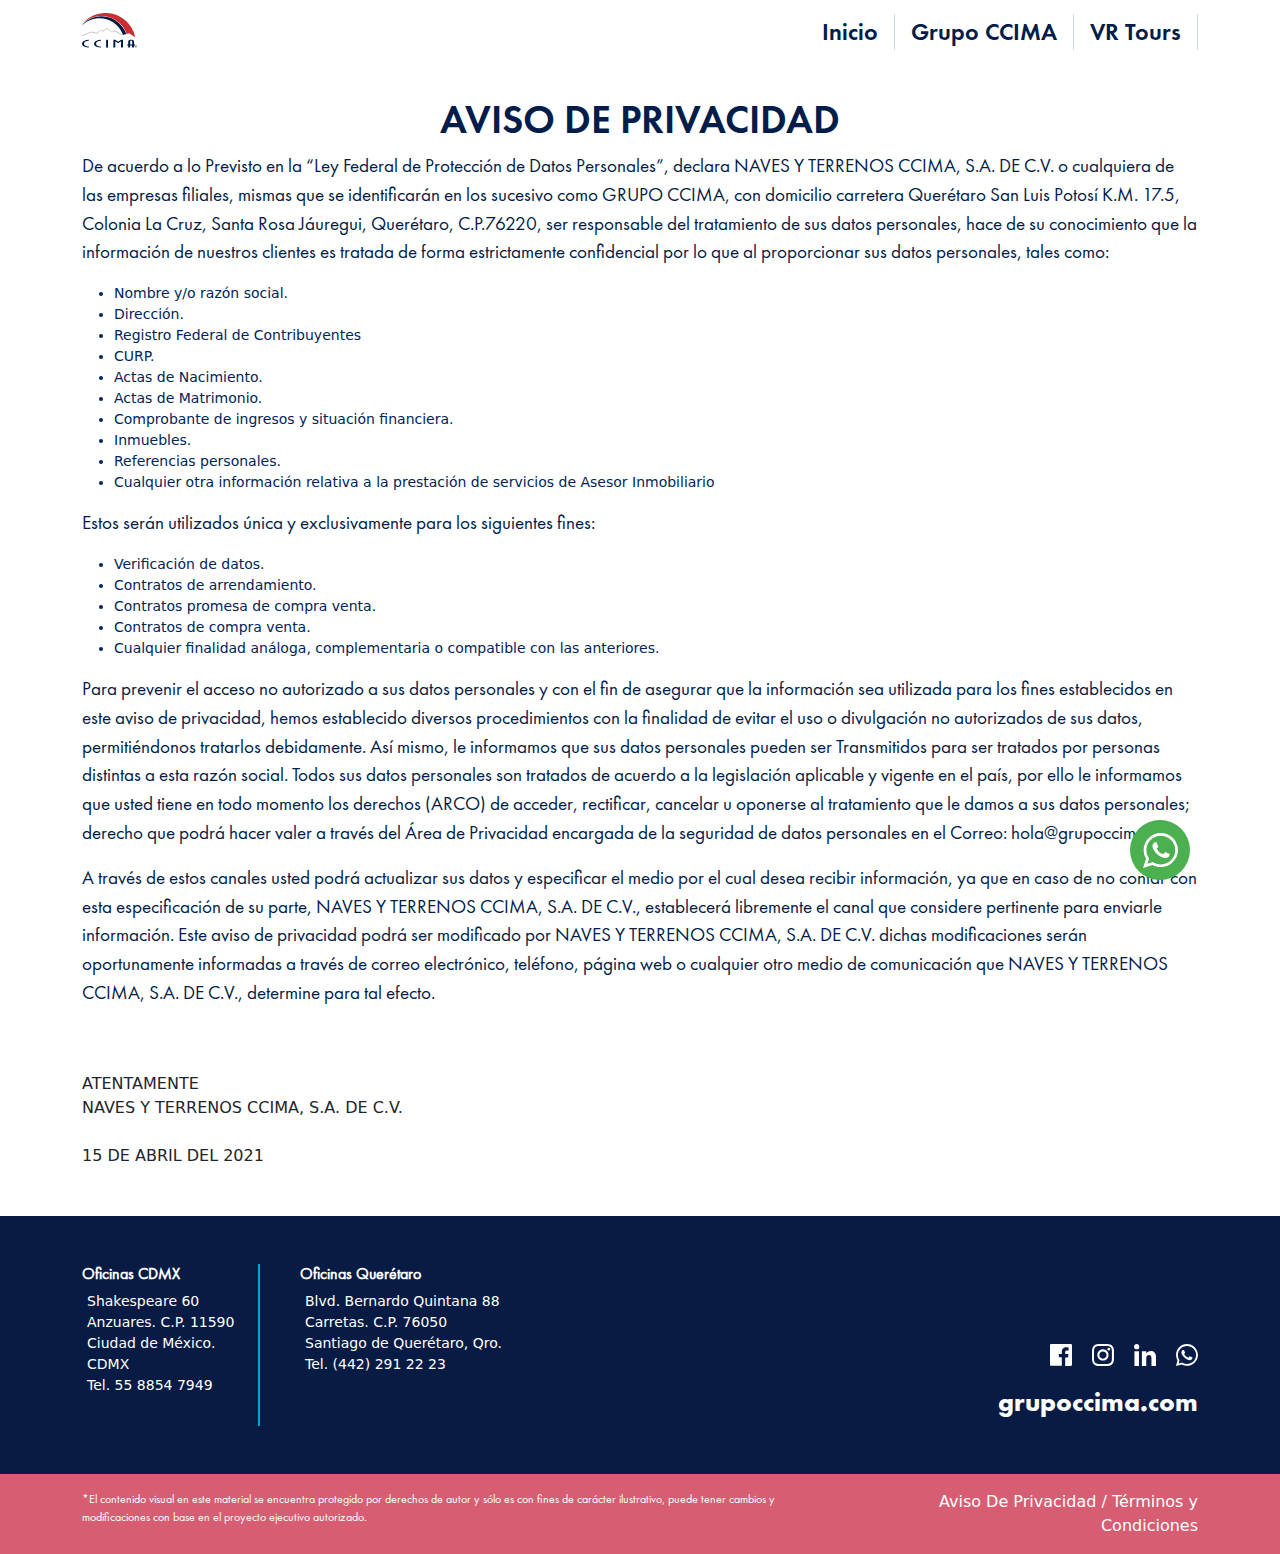
<file: Aviso_de_Privacidad.html>
<!DOCTYPE html>
<html lang="en">

<head>
    <meta charset="UTF-8">
    <meta http-equiv="X-UA-Compatible" content="IE=edge">
    <meta name="viewport" content="width=device-width, initial-scale=1.0">
    <link rel="shortcut icon" type="image/x-icon" href="img/icons/logo.ico">
    <title>PORTTO BLANCO | Aviso de Privacidad</title>
    <meta name="title" content="PORTTO BLANCO | Aviso de Privacidad">
    <meta name="description" content="Conoce Portto Blanco, desarrollos residenciales con exclusivas amenidades y excelente ubicación para que vivas en el lugar que mereces con tu familia."/>
    <meta name="keywords" content="Lotes Habitacionales, terrenos habitacionales en queretaro,">
    <meta property="og:image" content="img/lotes/lotes_amedidades.jpg">
    <meta property="og:title" content="PORTTO BLANCO | Mensualidades desde $2,420 y Excelentes descuentos">
    <meta property="og:type" content="Conoce Portto Blanco, desarrollos residenciales con exclusivas amenidades y excelente ubicación para que vivas en el lugar que mereces con tu familia.">
    <meta name="author" content="Grupo CCIMA">
    <link rel="stylesheet" href="https://maxcdn.bootstrapcdn.com/bootstrap/4.5.2/css/bootstrap.min.css">
    <link rel="stylesheet" href="css/normalize.css">
    <link rel="stylesheet" href="css/bootstrap.min.css">
    <link rel="stylesheet" href="css/main.css">
    <!-- Google Tag Manager -->
    <script>(function(w,d,s,l,i){w[l]=w[l]||[];w[l].push({'gtm.start':
    new Date().getTime(),event:'gtm.js'});var f=d.getElementsByTagName(s)[0],
    j=d.createElement(s),dl=l!='dataLayer'?'&l='+l:'';j.async=true;j.src=
    'https://www.googletagmanager.com/gtm.js?id='+i+dl;f.parentNode.insertBefore(j,f);
    })(window,document,'script','dataLayer','GTM-NNJMWCP');</script>
    <!-- End Google Tag Manager -->
</head>

<body>
    
    <!-- Google Tag Manager (noscript) -->
    <noscript><iframe src="https://www.googletagmanager.com/ns.html?id=GTM-NNJMWCP"
    height="0" width="0" style="display:none;visibility:hidden"></iframe></noscript>
    <!-- End Google Tag Manager (noscript) -->

    <!-- HEADER -->
    <header class="bg-blue">
        <!-- Grey with black text -->
        <nav class="navbar navbar-expand-sm  navbar-light px-4 bg-header fixed-top">
            <div class="container">

                <a class="navbar-brand" href="index.html" >
                    <img class="w__55px" src="img/logos/ccimaofficial.svg" alt="logo-grupo ccima">
                </a>
                <!-- Toggler/collapsibe Button -->
                <button class="navbar-toggler" type="button" data-toggle="collapse" data-target="#collapsibleNavbar">
                    <span class="navbar-toggler-icon"></span>
                </button>

                <!-- Navbar links -->
                <div class="collapse navbar-collapse flex-row-reverse" id="collapsibleNavbar">
                    <ul class="navbar-nav">
                        <li class="nav-item">
                            <a class="nav-link n-item-text" href="index.html">Inicio</a>
                        </li>
                        <li class="nav-item">
                            <a class="nav-link n-item-text" rel="nofollow" href="http://grupoccima.com/#!/">Grupo CCIMA</a>
                        </li>
                        <li class="nav-item">
                            <a class="nav-link n-item-text" rel="nofollow" href="https://vr.grupo-ccima.com/">VR Tours</a>
                        </li>
                       
                    </ul>
                </div>

            </div>
        </nav>       
    </header>
    <!--FIN  HEADER -->
    
    <main class="container">
        <section class="seccion">
            <div class="">
    <br>
    <br>
                 <div class="">
                     <h2 class="center-text pt-5">
                         AVISO DE PRIVACIDAD
                     </h2>
                     
                     <p class="">
                         De acuerdo a lo Previsto en la “Ley Federal de Protección de Datos Personales”, declara NAVES Y TERRENOS
                         CCIMA, S.A. DE C.V. o cualquiera de las empresas filiales, mismas que se identificarán en los sucesivo como
                         GRUPO CCIMA, con domicilio carretera Querétaro San Luis Potosí K.M. 17.5, Colonia La Cruz, Santa Rosa
                         Jáuregui, Querétaro, C.P.76220, ser responsable del tratamiento de sus datos personales, hace de su
                         conocimiento que la información de nuestros clientes es tratada de forma estrictamente confidencial por lo
                         que al proporcionar sus datos personales, tales como:
                     </p>
                     
                     <ul class="aviso-list" >
                         <li>Nombre y/o razón social.</li>
                         <li>Dirección.</li>
                         <li>Registro Federal de Contribuyentes</li>
                         <li>CURP.</li>
                         <li>Actas de Nacimiento.</li>
                         <li>Actas de Matrimonio.</li>
                         <li>Comprobante de ingresos y situación financiera.</li>
                         <li>Inmuebles.</li>
                         <li>Referencias personales.</li>
                         <li>Cualquier otra información relativa a la prestación de servicios de Asesor Inmobiliario</li>
                     </ul>
                     
                     <p class="">Estos serán utilizados única y exclusivamente para los siguientes fines:</p>
                     
                     <ul class="aviso-list">
                         <li>Verificación de datos.</li>
                         <li>Contratos de arrendamiento.</li>
                         <li>Contratos promesa de compra venta.</li>
                         <li>Contratos de compra venta.</li>
                         <li>Cualquier finalidad análoga, complementaria o compatible con las anteriores.</li>
                     </ul>
                     
                     <p class="">
                         Para prevenir el acceso no autorizado a sus datos personales y con el fin de asegurar que la información sea
                         utilizada para los fines establecidos en este aviso de privacidad, hemos establecido diversos procedimientos
                         con la finalidad de evitar el uso o divulgación no autorizados de sus datos, permitiéndonos tratarlos
                         debidamente. Así mismo, le informamos que sus datos personales pueden ser Transmitidos para ser tratados por
                         personas distintas a esta razón social. Todos sus datos personales son tratados de acuerdo a la legislación
                         aplicable y vigente en el país, por ello le informamos que usted tiene en todo momento los derechos (ARCO)
                         de acceder, rectificar, cancelar u oponerse al tratamiento que le damos a sus datos personales; derecho que
                         podrá hacer valer a través del Área de Privacidad encargada de la seguridad de datos personales en el
                         Correo: hola@grupoccima.com
                     </p>
             
                     <p class="">
                     A través de estos canales usted podrá actualizar sus datos y especificar el medio por el cual desea recibir
                     información, ya que en caso de no contar con esta especificación de su parte, NAVES Y TERRENOS CCIMA, S.A. DE
                     C.V., establecerá libremente el canal que considere pertinente para enviarle información. Este aviso de
                     privacidad podrá ser modificado por NAVES Y TERRENOS CCIMA, S.A. DE C.V. dichas modificaciones serán
                     oportunamente informadas a través de correo electrónico, teléfono, página web o cualquier otro medio de
                     comunicación que NAVES Y TERRENOS CCIMA, S.A. DE C.V., determine para tal efecto.
             
                     </p>
                     <br><br>
                     <span class="">ATENTAMENTE</span>  <br>
                     <span class="">NAVES Y TERRENOS CCIMA, S.A. DE C.V.</span> <br><br>
                     <span class="">15 DE ABRIL DEL 2021</span>

                     <br><br><br>
                 </div>
            </div>

        </section>

    </main>
    <!-- FOOTER -->
    <footer class="bg-blue">
        <div class="container">
            <div class="row py-5">


                <div id="office-boder" class="col-xl-2 col-lg-4 col-md-6">
                    <h4 class="text-white office_title" >Oficinas CDMX</h4>
                    <ul class="footer-li">
                        <li>Shakespeare 60</li>
                        <li>Anzuares. C.P. 11590</li>
                        <li>Ciudad de México. CDMX</li>
                        <li>Tel. 55 8854 7949</li>
                    </ul>
                </div>

                <div id="office-principal" class="col-xl-6 col-lg-4 col-md-6">
                    <h4 class="text-white office_title" >Oficinas Querétaro</h4>
                    <ul class="footer-li">
                        <li>Blvd. Bernardo Quintana 88</li>
                        <li>Carretas. C.P. 76050</li>
                        <li>Santiago de Querétaro, Qro.</li>
                        <li>Tel. (442) 291 22 23</li>
                    </ul>
                </div>

                <div class="col-xl-4 col-lg-12 col-md-6  social-media">
                    <div class="redes-sociales">
                        <a id="face-icon" href="https://www.facebook.com/HabittabyCCIMA" target="_blank"><img
                                src="img/icons/social/white/facebook.svg" alt="facebook grupo ccima"></a>
                        <a href="https://www.instagram.com/habittabyccima/" target="_blank"><img
                                src="img/icons/social/white/instagram.svg" alt="instagram grupo ccima"></a>
                        <a href="https://www.linkedin.com/in/grupo-ccima-sadecv/" target="_blank"><img
                                src="img/icons/social/white/linkedin.svg" alt="linkedin grupo ccima"></a>
                        <a href="https://api.whatsapp.com/send?phone=+5214422912223" target="_blank"><img
                                src="img/icons/social/white/whatsapp.svg" alt="whatsapp grupo ccima"></a>
                    </div>
                    <a href="">
                        <h4 class="text-white ccima-h4 right-text">grupoccima.com</h4>
                    </a>
                </div>

            </div>
        </div>
        <div class="bg-pink py-3">
            <div class="container">
                <div class="row">
                    <div class="col-sm-8">
                        <p class="text-white text-footer">*El contenido visual en este
                            material se encuentra protegido por derechos de autor y sólo es con fines de carácter
                            ilustrativo,
                            puede tener cambios y modificaciones con base en el proyecto ejecutivo autorizado.</p>
                    </div>
                    <div class="col-sm-4 text-white right-text">
                        <span><a href="Aviso_de_Privacidad.html" style="text-decoration: none;color: #FFFFFF;" >Aviso De Privacidad</a></span> 
                        / <span><a href="termsandconditions.html"  style="text-decoration: none;color: #FFFFFF;" >Términos y Condiciones</a></span>
                    </div>
                </div>
            </div>
        </div>
    </footer>
    <!-- BOTON DE Whatsapp -->
    <div class="contacto-whatsapp">
        <a target="_blank" rel="nofollow" href="https://api.whatsapp.com/send?phone=+5214422912223">
            <div class="cont-whatsapp">
                <img src="img/icons/whatsapp_w.svg" width="30" height="30" alt="Whatsapp Grupo CCIMA">
            </div>
        </a>
    </div>


    <script src="https://ajax.googleapis.com/ajax/libs/jquery/3.5.1/jquery.min.js"></script>
    <script src="https://cdnjs.cloudflare.com/ajax/libs/popper.js/1.16.0/umd/popper.min.js"></script>
    <script src="https://maxcdn.bootstrapcdn.com/bootstrap/4.5.2/js/bootstrap.min.js"></script>
    <!-- <script src="js/bootstrap.min.js"></script>
    <script src="js/jquery-3.6.0.min.js"></script> -->
    <script src="js/main.js"></script>
</body>

</html>
</file>
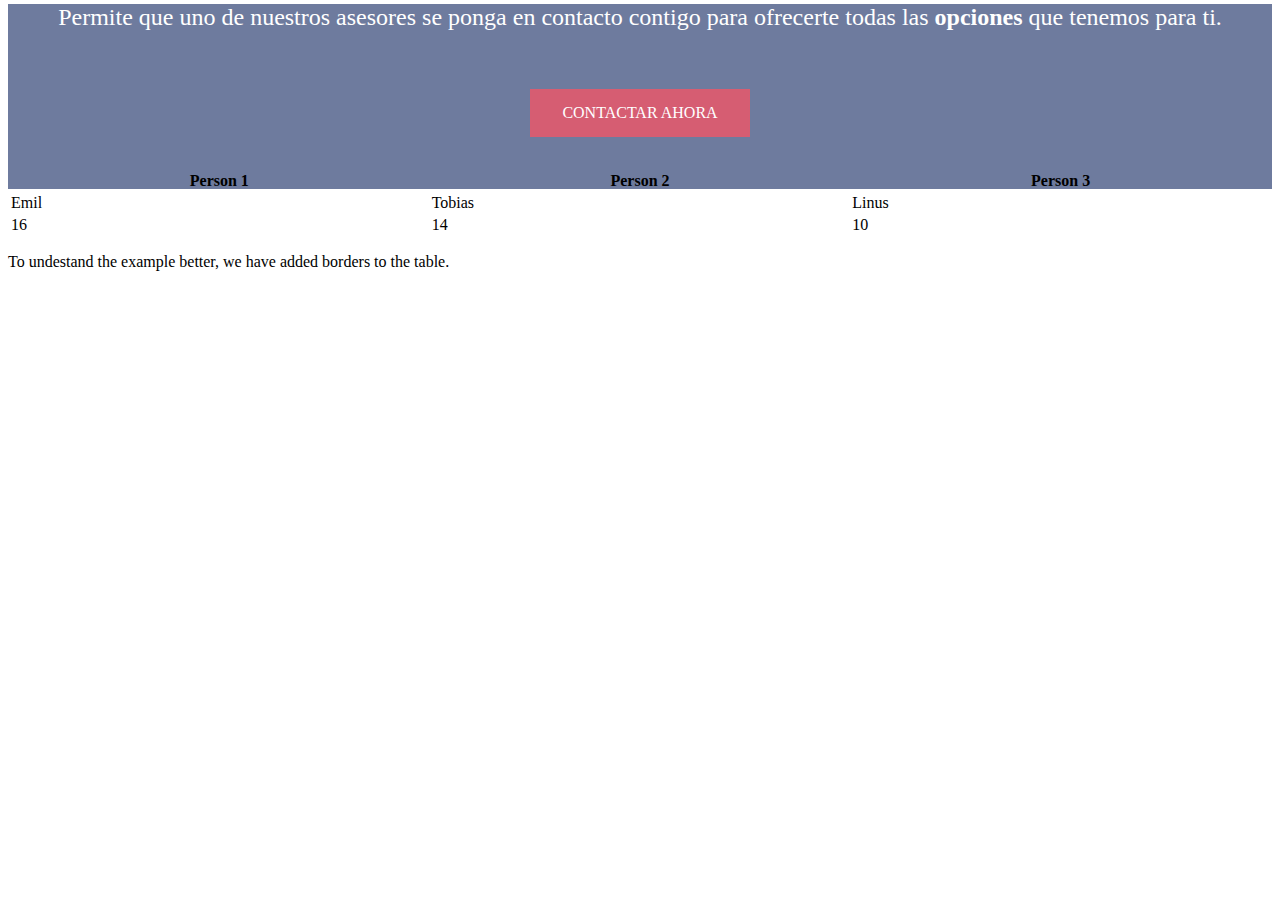
<file: menu.html>
<!DOCTYPE html>
<html lang="en">
<head>
    <meta charset="UTF-8">
    <meta http-equiv="X-UA-Compatible" content="IE=edge">
    <meta name="viewport" content="width=device-width, initial-scale=1.0">
    <title>Document</title>
</head>
<body>
        <style>
        .button {
            background-color: #D65D72; /* Green */
            border: none;
            color: white;
            padding: 15px 32px;
            text-align: center;
            text-decoration: none;
            display: inline-block;
            font-size: 16px;
        }
        .button:hover {
            background-color: #D65D72; /* Green */
            box-shadow: 0 8px 16px 0 rgba(0,0,0,0.2), 0 6px 20px 0 rgba(0,0,0,0.19);
        }
        .p-texto{
            padding:0px 30px;
            color:#FFFFFF; 
            font-size:24px; 
            text-align:center
        }
        .bg-texto{
            margin: -20px 0;
            font-size: 16px;
            padding-bottom: 16px;
        }
        .bg-lilia{
            background-color:#6E7B9E;
        }
        .text-center{
            text-align: center;
        }
        </style>
        <div class="mcnTextContent bg-lilia bg-texto"> 
            <p class="p-texto">Permite que uno de nuestros asesores se ponga en contacto 
                contigo para ofrecerte todas las <b>opciones</b> que tenemos para ti. <p>
            <br>
            <div class="text-center">
            <a href="https://grupoccima.com/" class="button" style=" text-align: center;"><span style="color:#ffffff; text-decoration: none; "> CONTACTAR AHORA</span></a>
            </div>
            <br><br>
        </div>
        

        <table>
            <table style="width:100%">
                <tr>
                  <th>Person 1</th>
                  <th>Person 2</th>
                  <th>Person 3</th>
                </tr>
                <tr>
                  <td>Emil</td>
                  <td>Tobias</td>
                  <td>Linus</td>
                </tr>
                <tr>
                  <td>16</td>
                  <td>14</td>
                  <td>10</td>
                </tr>
              </table>
              
              <p>To undestand the example better, we have added borders to the table.</p>
        </table>
</body>
</html>
</file>
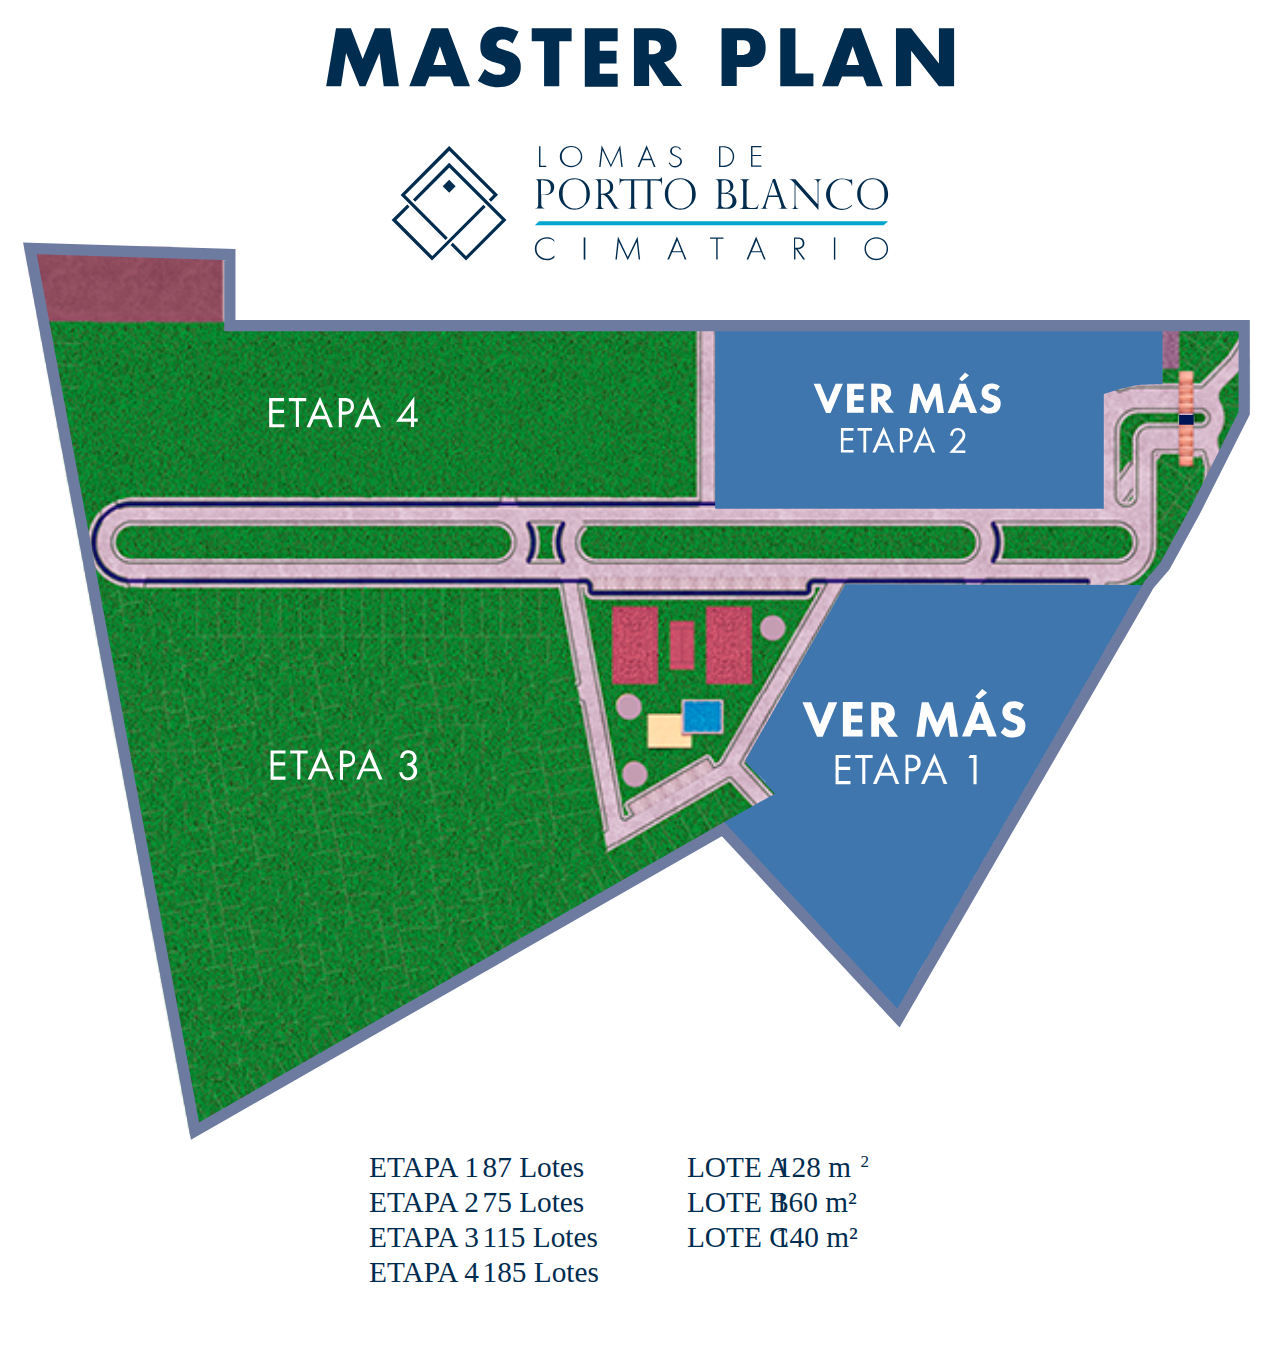
<file: SVG.HTML>
<!DOCTYPE html>
<html lang="en">
<head>
    <meta charset="UTF-8">
    <meta http-equiv="X-UA-Compatible" content="IE=edge">
    <meta name="viewport" content="width=device-width, initial-scale=1.0">
    <title>Document</title>
</head>
<body>
 
    <svg version="1.1" id="PORTTO_BLANCO_CIMATARIO_II" xmlns="http://www.w3.org/2000/svg" xmlns:xlink="http://www.w3.org/1999/xlink"
    x="0px" y="0px" viewBox="0 0 450.1 471.9" style="enable-background:new 0 0 450.1 471.9;" xml:space="preserve">
<style type="text/css">
   .st0{fill-rule:evenodd;clip-rule:evenodd;fill:#4076AE;}
   .st1{fill:#4076AE;}
   .st2{fill:none;stroke:#6E7BA0;stroke-width:4;stroke-miterlimit:10;}
   .st3{enable-background:new    ;}
   .st4{fill:#FFFFFF;}
   .st5{fill-rule:evenodd;clip-rule:evenodd;fill:#EAEAEA;stroke:#002B53;stroke-width:2;stroke-miterlimit:10;}
   .st6{fill:#002C50;}
   .st7{fill:#00A4CC;}
   .st8{font-family:'FuturaPT-Demi';}
   .st9{font-size:10.4375px;}
   .st10{font-family:'FuturaPT-Book';}
</style>
<g id="MACHOTE">
</g>
<g id="BASE">
   
       <image style="overflow:visible;enable-background:new    ;" width="620" height="650" xlink:href="img/master_lomas/base.png"  transform="matrix(0.726 0 0 0.726 0 0)">
   </image>
   
       <image style="overflow:visible;enable-background:new    ;" width="1736" height="651" xlink:href="img/master_lomas/complemento.png"  transform="matrix(9.781409e-02 0 0 9.781409e-02 252.4514 111.4857)">
   </image>
   <path class="st0" d="M251.8,112.2v66.1h138.4v-40.8c0,0,9.4-3.1,13.4-3.3c4-0.2,7.5-0.2,7.5-0.2v-21.8L251.8,112.2L251.8,112.2z"/>
   <g>
       
           <image style="overflow:visible;enable-background:new    ;" width="1091" height="1102" xlink:href="img/master_lomas/etapas.png"  transform="matrix(0.1395 0 0 0.1396 254.9597 206.0325)">
       </image>
       <polygon class="st1" points="404,205.5 298.2,205.2 262.5,268 273.6,279.5 254.3,290.3 316.3,357.1 		"/>
   </g>
   <polygon class="st2" points="7.8,85.6 79,87.8 79,113.1 440.2,113.1 440.2,144.3 422.8,178.9 412,198.7 406.4,205.2 317.1,359.7 
       254.6,292.4 66.6,399.9 	"/>
   <g class="st3">
       <path class="st4" d="M286,247.2l3.1,7.9l3.1-7.9h3.1l-5.2,12.3h-2l-5.2-12.3H286z"/>
       <path class="st4" d="M304.3,249.5h-4.1v2.4h3.9v2.4h-3.9v2.7h4.1v2.4h-7v-12.3h7V249.5z"/>
       <path class="st4" d="M311.6,247.2c1.6,0,2.6,0.5,3.1,1.1c0.5,0.5,1.1,1.4,1.1,2.8c0,0.8-0.2,1.8-0.9,2.5c-0.4,0.4-1,0.8-1.7,0.9
           l3.8,5h-3.5l-3.3-4.8v4.8h-2.8v-12.3H311.6z M310.1,252.7h0.6c0.5,0,1.2-0.1,1.7-0.6c0.2-0.2,0.4-0.6,0.4-1.2
           c0-0.7-0.3-1.1-0.6-1.3c-0.4-0.4-1.2-0.4-1.6-0.4H310L310.1,252.7L310.1,252.7z"/>
       <path class="st4" d="M323.5,259.5l1.9-12.3h2.4l3.1,7.3l3.1-7.3h2.4l1.9,12.3h-2.8l-1-7.3l-3.1,7.3h-1l-3.1-7.3l-1,7.3H323.5z"/>
       <path class="st4" d="M348.2,257.1h-4.6l-0.9,2.3h-3l5-12.3h2.6l4.8,12.3h-3L348.2,257.1z M347.5,254.9l-1.5-4.1l-1.5,4.1
           L347.5,254.9L347.5,254.9L347.5,254.9z M348.7,243.8l-3,2.4l-1.2-1l2.4-2.7L348.7,243.8z"/>
       <path class="st4" d="M360.5,250.2c-0.9-0.8-1.7-0.9-2.1-0.9c-0.4,0-0.9,0.1-1.2,0.4c-0.2,0.2-0.3,0.4-0.3,0.8
           c0,0.3,0.1,0.5,0.3,0.7c0.3,0.3,0.7,0.4,1.6,0.7l0.9,0.4c0.6,0.2,1.2,0.5,1.7,0.9c0.7,0.7,0.9,1.6,0.9,2.3c0,1.3-0.4,2.4-1.1,3
           c-1.1,1.1-2.7,1.3-3.5,1.3c-0.9,0-1.6-0.1-2.4-0.5c-0.6-0.3-1.3-0.9-1.8-1.3l1.5-2c0.3,0.3,0.8,0.8,1.1,0.9c0.5,0.3,1,0.4,1.6,0.4
           c0.4,0,0.9-0.1,1.3-0.4c0.3-0.2,0.4-0.6,0.4-1c0-0.4-0.2-0.7-0.4-0.9c-0.3-0.3-1.1-0.6-1.4-0.7l-1-0.4c-0.6-0.2-1.3-0.4-1.7-1
           c-0.6-0.7-0.8-1.6-0.8-2.1c0-1.1,0.3-2,1.1-2.8c0.9-0.9,1.9-1.1,3-1.1c0.9,0,2.2,0.1,3.6,1.2L360.5,250.2z"/>
   </g>
   <g class="st3">
       <path class="st4" d="M300,267.1h-4.2v3.1h4.1v1.1h-4.1v4h4.2v1.1h-5.3v-10.4h5.3V267.1z"/>
       <path class="st4" d="M305.3,267.1v9.2h-1.1v-9.2h-2.5v-1.1h6.2v1.1L305.3,267.1L305.3,267.1z"/>
       <path class="st4" d="M315,273.4h-4.4l-1.3,2.9h-1.3l4.8-10.9l4.6,10.9h-1.3L315,273.4z M314.6,272.3l-1.8-4.1l-1.8,4.1H314.6z"/>
       <path class="st4" d="M321.5,265.9c1.1,0,1.9,0.1,2.6,0.8c0.8,0.6,0.9,1.6,0.9,2.2c0,1.4-0.9,2.9-3.3,2.9h-1v4.5h-1.1v-10.4H321.5z
            M320.7,270.7h0.9c1.4,0,2.2-0.7,2.2-1.9c0-1.6-1.5-1.8-2.3-1.8h-0.9V270.7z"/>
       <path class="st4" d="M332.1,273.4h-4.4l-1.3,2.9h-1.3l4.8-10.9l4.6,10.9h-1.3L332.1,273.4z M331.7,272.3l-1.8-4.1l-1.8,4.1H331.7z
           "/>
       <path class="st4" d="M343.8,267.1H342l0.6-1.1h2.3v10.4h-1.1V267.1z"/>
   </g>
   <g class="st3">
       <path class="st4" d="M289.3,133.8l2.7,6.6l2.7-6.6h2.6l-4.4,10.4h-1.6l-4.4-10.4H289.3z"/>
       <path class="st4" d="M304.7,135.8h-3.4v2h3.3v2h-3.3v2.3h3.4v2h-5.9v-10.3h5.9V135.8z"/>
       <path class="st4" d="M310.9,133.8c1.3,0,2.2,0.4,2.7,0.9c0.4,0.4,0.9,1.2,0.9,2.3c0,0.6-0.2,1.5-0.8,2.1c-0.4,0.3-0.8,0.6-1.4,0.8
           l3.2,4.2h-2.9l-2.8-4.1v4.1h-2.4v-10.4L310.9,133.8L310.9,133.8z M309.6,138.5h0.5c0.4,0,1-0.1,1.4-0.5c0.2-0.2,0.4-0.5,0.4-1
           c0-0.6-0.3-0.9-0.5-1.1c-0.4-0.3-1-0.3-1.3-0.3h-0.6L309.6,138.5L309.6,138.5z"/>
       <path class="st4" d="M320.9,144.2l1.6-10.4h2l2.6,6.2l2.6-6.2h2l1.6,10.4H331l-0.8-6.2l-2.6,6.2h-0.8l-2.6-6.2l-0.8,6.2H320.9z"/>
       <path class="st4" d="M341.8,142.2h-3.9l-0.8,2h-2.5l4.2-10.4h2.2l4.1,10.4h-2.5L341.8,142.2z M341.2,140.4l-1.3-3.5l-1.3,3.5
           H341.2z M342.2,130.9l-2.5,2l-1-0.8l2.1-2.3L342.2,130.9z"/>
       <path class="st4" d="M352.1,136.3c-0.8-0.7-1.4-0.7-1.7-0.7s-0.7,0.1-1,0.4c-0.2,0.2-0.3,0.4-0.3,0.6c0,0.3,0.1,0.4,0.2,0.6
           c0.3,0.2,0.6,0.3,1.3,0.6l0.8,0.3c0.5,0.2,1,0.4,1.4,0.8c0.6,0.6,0.7,1.3,0.7,1.9c0,1.1-0.4,2-0.9,2.5c-0.9,1-2.3,1.1-3,1.1
           c-0.7,0-1.4-0.1-2.1-0.4c-0.5-0.3-1.1-0.7-1.5-1.1l1.3-1.7c0.3,0.3,0.7,0.6,1,0.8c0.4,0.3,0.8,0.4,1.3,0.4c0.3,0,0.7-0.1,1.1-0.4
           c0.2-0.2,0.4-0.5,0.4-0.8c0-0.3-0.2-0.6-0.4-0.7c-0.3-0.2-0.9-0.5-1.2-0.6l-0.8-0.3c-0.5-0.2-1.1-0.4-1.4-0.8
           c-0.5-0.6-0.6-1.3-0.6-1.8c0-0.9,0.3-1.7,0.9-2.3c0.7-0.7,1.6-1,2.5-1c0.7,0,1.9,0.1,3.1,1L352.1,136.3z"/>
   </g>
   <g class="st3">
       <path class="st4" d="M301.1,150.5h-3.6v2.6h3.4v0.9h-3.4v3.4h3.6v0.9h-4.5v-8.7h4.5V150.5z"/>
       <path class="st4" d="M305.6,150.5v7.8h-1v-7.8h-2.1v-0.9h5.2v0.9H305.6z"/>
       <path class="st4" d="M313.7,155.9H310l-1.1,2.4h-1.1l4-9.2l3.9,9.2h-1.1L313.7,155.9z M313.4,155l-1.5-3.5l-1.5,3.5H313.4z"/>
       <path class="st4" d="M319.2,149.6c0.9,0,1.6,0.1,2.2,0.6c0.6,0.5,0.8,1.3,0.8,1.9c0,1.2-0.8,2.4-2.8,2.4h-0.8v3.8h-1v-8.7
           C317.6,149.6,319.2,149.6,319.2,149.6z M318.6,153.7h0.8c1.2,0,1.9-0.6,1.9-1.6c0-1.4-1.3-1.5-1.9-1.5h-0.7V153.7z"/>
       <path class="st4" d="M328.2,155.9h-3.7l-1.1,2.4h-1.1l4-9.2l3.9,9.2h-1.1L328.2,155.9z M327.9,155l-1.5-3.5l-1.5,3.5H327.9z"/>
       <path class="st4" d="M335.2,158.4l3.2-3.7c0.2-0.3,0.8-1,1-1.3c0.4-0.6,0.5-1,0.5-1.3c0-1-0.7-1.7-1.7-1.7c-0.6,0-1.1,0.3-1.4,0.8
           c-0.2,0.3-0.3,0.6-0.3,1.1h-1c0.1-0.9,0.3-1.4,0.6-1.8c0.4-0.4,1-0.9,2.1-0.9c1.5,0,2.7,1.1,2.7,2.6c0,0.6-0.2,1.1-0.7,1.9
           c-0.4,0.5-0.8,1.1-1.2,1.4l-1.8,2.1h3.7v0.9L335.2,158.4L335.2,158.4z"/>
   </g>
   <g class="st3">
       <path class="st4" d="M98.4,140h-4.2v3.1h4.1v1.1h-4.1v4h4.2v1.1H93v-10.4h5.3V140z"/>
       <path class="st4" d="M103.6,140v9.2h-1.1V140H100v-1.1h6.2v1.1L103.6,140L103.6,140z"/>
       <path class="st4" d="M113.3,146.4h-4.4l-1.3,2.9h-1.3l4.8-10.9l4.6,10.9h-1.3L113.3,146.4z M112.9,145.2l-1.8-4.1l-1.8,4.1H112.9z
           "/>
       <path class="st4" d="M119.7,138.9c1.1,0,1.9,0.1,2.6,0.8c0.8,0.6,0.9,1.6,0.9,2.2c0,1.4-0.9,2.9-3.3,2.9h-1v4.5h-1.1v-10.4
           C117.8,138.9,119.7,138.9,119.7,138.9z M119,143.7h0.9c1.4,0,2.2-0.7,2.2-1.9c0-1.6-1.5-1.8-2.3-1.8H119V143.7z"/>
       <path class="st4" d="M130.4,146.4H126l-1.3,2.9h-1.3l4.8-10.9l4.6,10.9h-1.3L130.4,146.4z M130,145.2l-1.8-4.1l-1.8,4.1H130z"/>
       <path class="st4" d="M144.6,146.2h1.3v1.1h-1.3v1.9h-1.1v-1.9h-5.3l6.5-9L144.6,146.2L144.6,146.2L144.6,146.2z M143.5,146.2v-4.6
           l-3.3,4.6H143.5z"/>
   </g>
   <g class="st3">
       <path class="st4" d="M98.8,265.5h-4.2v3.1h4.1v1.1h-4.1v4h4.2v1.1h-5.3v-10.4h5.3V265.5z"/>
       <path class="st4" d="M104.1,265.5v9.2h-1.1v-9.2h-2.5v-1.1h6.2v1.1H104.1z"/>
       <path class="st4" d="M113.7,271.8h-4.4l-1.3,2.9h-1.3l4.8-10.9l4.6,10.9H115L113.7,271.8z M113.3,270.8l-1.8-4.1l-1.8,4.1H113.3z"
           />
       <path class="st4" d="M120.1,264.4c1.1,0,1.9,0.1,2.6,0.8c0.8,0.6,0.9,1.6,0.9,2.2c0,1.4-0.9,2.9-3.3,2.9h-1v4.5h-1.1v-10.4H120.1
           L120.1,264.4z M119.5,269.2h0.9c1.4,0,2.2-0.7,2.2-1.9c0-1.6-1.5-1.8-2.3-1.8h-0.9V269.2z"/>
       <path class="st4" d="M130.9,271.8h-4.4l-1.3,2.9H124l4.8-10.9l4.6,10.9h-1.3L130.9,271.8z M130.4,270.8l-1.8-4.1l-1.8,4.1H130.4z"
           />
       <path class="st4" d="M139.7,267c0-0.6,0.2-1.1,0.5-1.5c0.7-1.1,1.8-1.2,2.4-1.2c1.9,0,2.9,1.4,2.9,2.8c0,0.8-0.3,1.8-1.3,2.3
           c0.4,0.1,1.5,0.7,1.5,2.5c0,1.9-1.4,3.1-3.2,3.1c-1.1,0-2.3-0.4-2.9-1.8c-0.1-0.4-0.2-0.7-0.3-1.1h1.1c0.1,0.4,0.2,0.8,0.4,1.1
           c0.3,0.5,0.9,0.8,1.6,0.8c1.1,0,2-0.9,2-2.1c0-0.6-0.3-1.4-1-1.8c-0.3-0.1-0.8-0.3-1.2-0.2v-1c0.4,0,0.9-0.1,1.2-0.2
           c0.3-0.2,0.9-0.6,0.9-1.5c0-0.9-0.5-1.8-1.8-1.8c-0.4,0-0.9,0.1-1.3,0.6c-0.2,0.3-0.4,0.6-0.4,1.1h-1.1L139.7,267L139.7,267z"/>
   </g>
</g>
<g id="ETAPA_1">
   <g id="ISLA_A">
   </g>
   <g id="ISLA_B">
   </g>
   <g id="ISLA_C">
   </g>
   <g id="ISLA_D">
   </g>
</g>
<g id="ETAPA_2">
   <g id="ISLA_E">
   </g>
   <g id="ISLA_F">
   </g>
   <g id="ISLA_G">
   </g>
   <g id="ISLA_H">
   </g>
   <g id="ISLA_I">
   </g>
</g>
<g id="COMPLEMENTO">
</g>
<g id="ETAPA_3_Y_4_1_">
</g>
<g id="ETAPA_1_Y_2">
   <polygon class="st5" points="237.5,-1797.2 610.4,-1797.2 600.7,-1718.8 558.5,-1646.8 237.5,-1646.3 	"/>
   <polygon class="st5" points="138.2,-1646.3 178.1,-1441.1 251.9,-1483.7 270.5,-1464.2 247.2,-1449.8 368.7,-1319.3 558.5,-1646.3 
           "/>
   
       <text transform="matrix(1 0 0 1 372.3228 -1743.1635)" style="fill:#001555; font-family:'CenturyGothic-Bold'; font-size:14.6443px;">ETAPA 2</text>
   
       <text transform="matrix(1 0 0 1 354.5228 -1725.5636)" style="fill:#001555; font-family:'CenturyGothic-Bold'; font-size:14.6443px;">19,775.97</text>
   
       <text transform="matrix(1 0 0 1 419.9227 -1725.5636)" style="fill:#001555; font-family:'CenturyGothic-Bold'; font-size:14.6443px;"> m2</text>
   
       <text transform="matrix(1 0 0 1 346.9722 -1550.0509)" style="fill:#001555; font-family:'CenturyGothic-Bold'; font-size:14.6443px;">ETAPA 1</text>
   
       <text transform="matrix(1 0 0 1 329.0721 -1532.4508)" style="fill:#001555; font-family:'CenturyGothic-Bold'; font-size:14.6443px;">2</text>
   
       <text transform="matrix(1 0 0 1 337.2722 -1532.4508)" style="fill:#001555; font-family:'CenturyGothic-Bold'; font-size:14.6443px;">3,484.92 m2</text>
</g>
<g>
   <path class="st6" d="M113.3,27.9l3.5-20.7h5.3l4.2,11l4.4-11h5.4l3.1,20.7h-5.4L132.3,16l-5,11.9h-2.1L120.4,16l-1.8,11.9H113.3z"
       />
   <path class="st6" d="M157.5,24.4H150l-1.4,3.5h-5.7l7.9-20.7h5.9l7.8,20.7h-5.7L157.5,24.4z M156.1,20.3l-2.3-6.7l-2.3,6.7
       C151.5,20.3,156.1,20.3,156.1,20.3z"/>
   <path class="st6" d="M169.8,21.7c1.1,1.1,2.9,2.1,4.7,2.1c1.1,0,1.7-0.3,2.1-0.7c0.3-0.3,0.5-0.8,0.5-1.3c0-0.4-0.2-0.9-0.6-1.2
       c-0.5-0.5-1.3-0.7-2.7-1.1l-1.4-0.4c-0.9-0.3-2.1-0.7-3-1.7c-1.1-1.1-1.2-2.6-1.2-3.7c0-2.5,1-4.1,1.9-5c1.1-1.1,2.8-2,5.3-2
       c2,0,4.4,0.7,6.4,1.7l-2.1,4.2c-1.6-1.3-2.8-1.4-3.5-1.4c-0.5,0-1.2,0.1-1.8,0.6c-0.3,0.3-0.5,0.7-0.5,1.1s0.1,0.7,0.3,0.9
       c0.2,0.2,0.5,0.6,1.8,0.9l1.6,0.5c1.3,0.4,2.7,0.9,3.7,2c1.1,1.1,1.3,2.3,1.3,3.7c0,1.9-0.5,3.7-2,5.2c-1.8,1.8-3.9,2.1-6.1,2.1
       c-1.3,0-2.5-0.1-4.1-0.7c-0.3-0.1-1.6-0.6-3.1-1.6L169.8,21.7z"/>
   <path class="st6" d="M196.3,11.8v16.1h-5.4V11.8h-4.4V7.2h14.2v4.6H196.3z"/>
   <path class="st6" d="M217.1,11.8h-6.4v3.4h6v4.6h-6v3.6h6.4V28h-11.7V7.2h11.7V11.8z"/>
   <path class="st6" d="M231.2,7.2c1.5,0,3.5,0.2,5.1,1.8c1.2,1.2,1.8,3,1.8,4.6c0,1.8-0.6,3.3-1.6,4.3c-0.8,0.8-1.9,1.2-2.9,1.4
       l6.5,8.5h-6.7l-5.1-7.9v7.9h-5.4V7.2H231.2z M228.2,16.5h1c0.8,0,2-0.2,2.6-0.8c0.4-0.4,0.7-1.1,0.7-1.7s-0.2-1.3-0.7-1.7
       c-0.5-0.5-1.4-0.8-2.6-0.8h-1V16.5z"/>
   <path class="st6" d="M259.5,21v6.8h-5.4V7.2h8.6c1.8,0,3.7,0.3,5.2,1.9c1.6,1.5,1.9,3.3,1.9,5c0,1.6-0.2,3.6-1.8,5.1
       c-1.6,1.6-3.5,1.8-5.1,1.8C262.9,21,259.5,21,259.5,21z M259.5,16.7h1.8c0.6,0,1.6-0.1,2.3-0.7c0.7-0.6,0.7-1.4,0.7-1.9
       c0-0.6-0.1-1.3-0.6-1.9c-0.6-0.7-1.6-0.7-2.3-0.7h-1.8v5.2C259.6,16.7,259.5,16.7,259.5,16.7z"/>
   <path class="st6" d="M280.4,7.2v16.1h6.4v4.6H275V7.2H280.4z"/>
   <path class="st6" d="M304.5,24.4H297l-1.4,3.5h-5.7l7.9-20.7h5.9l7.8,20.7h-5.7L304.5,24.4z M303.1,20.3l-2.3-6.7l-2.3,6.7
       C298.5,20.3,303.1,20.3,303.1,20.3z"/>
   <path class="st6" d="M316.2,27.9V7.2h5.4l9.9,12.6V7.2h5.4v20.7h-5.4l-9.9-12.7v12.6L316.2,27.9L316.2,27.9z"/>
</g>
<g>
   <g>
       <g>
           <path class="st6" d="M157.1,55.1l20.4,20.4l-14.4,14.4l-5.5-5.5l0.8-0.8l4.5,4.5l0.2,0.2l0.2-0.2l12.4-12.4l0.2-0.2l-0.2-0.2
               L157.3,57l-0.2-0.2L157,57l-12,12l-0.8-0.8L157.1,55.1"/>
       </g>
       <g>
           <path class="st6" d="M142.2,70l0.8,0.8l-4.5,4.5l-0.2,0.2l0.2,0.2l12.4,12.4l0.2,0.2l0.2-0.2l18-18l0.8,0.8l-19.1,19l-14.4-14.4
               L142.2,70z"/>
       </g>
       <g>
           <path class="st6" d="M157.1,49.1l17.4,17.4L172,69l-0.8-0.8l1.5-1.5l0.2-0.2l-0.2-0.2L157.3,51l-0.2-0.2L157,51l-15.4,15.4
               l-0.2,0.2l0.2,0.2l15,15l-0.8,0.8l-16-16L157.1,49.1"/>
       </g>
       <g>
           <path class="st6" d="M157.1,61.2l2.3,2.3l-2.3,2.3l-2.3-2.3L157.1,61.2"/>
       </g>
   </g>
   <g>
       <g>
           <path class="st6" d="M187.6,61.1V61h3.4c0.6,0,1.1,0.1,1.5,0.2c0.4,0.2,0.8,0.4,1.1,0.6s0.5,0.6,0.7,0.9c0.1,0.3,0.2,0.7,0.2,1.1
               c0,0.4-0.1,0.7-0.2,1.1c-0.1,0.3-0.3,0.6-0.6,0.9c-0.3,0.3-0.7,0.5-1.1,0.6c-0.5,0.2-1,0.2-1.6,0.2c-0.2,0-0.6,0-1.1-0.1v3.6
               c0,0.7,0.4,1.1,1.1,1.2v0.1h-3.3v-0.1c0.3,0,0.6-0.1,0.8-0.3c0.2-0.2,0.3-0.5,0.3-0.9v-7.9c0-0.2,0-0.4-0.1-0.6
               c-0.1-0.2-0.2-0.3-0.3-0.3c-0.1-0.1-0.2-0.1-0.3-0.2c-0.1,0-0.2-0.1-0.3-0.1H187.6z M189.8,61.4v5c0.4,0.1,0.7,0.1,1.1,0.1
               c0.7,0,1.3-0.2,1.7-0.5c0.5-0.3,0.7-1,0.7-1.9c0-0.8-0.2-1.4-0.6-1.9c-0.4-0.5-1-0.8-1.9-0.8C190.5,61.3,190.1,61.3,189.8,61.4z"
               />
           <path class="st6" d="M207.2,66.3c0,1-0.2,1.9-0.7,2.7c-0.5,0.8-1.2,1.5-2,2c-0.8,0.5-1.8,0.8-2.8,0.8c-1,0-2-0.3-2.8-0.8
               c-0.9-0.5-1.5-1.2-2-2c-0.5-0.9-0.7-1.8-0.7-2.8c0-0.8,0.1-1.5,0.4-2.2c0.3-0.7,0.7-1.3,1.2-1.8c0.5-0.5,1.1-0.9,1.8-1.2
               c0.7-0.3,1.4-0.4,2.1-0.4c0.7,0,1.4,0.1,2.1,0.4c0.7,0.3,1.3,0.6,1.8,1.1c0.5,0.5,0.9,1.1,1.2,1.8
               C207.1,64.7,207.2,65.4,207.2,66.3z M206,66.3c0-1.4-0.2-2.5-0.7-3.3c-0.5-0.8-1.1-1.3-1.7-1.6c-0.6-0.3-1.3-0.4-1.8-0.4
               c-0.4,0-0.9,0.1-1.4,0.2c-0.5,0.1-0.9,0.4-1.4,0.8c-0.4,0.4-0.8,0.9-1.1,1.6c-0.3,0.7-0.4,1.6-0.4,2.6c0,0.9,0.1,1.7,0.4,2.4
               c0.2,0.7,0.6,1.2,1,1.6c0.4,0.4,0.9,0.7,1.4,0.9c0.5,0.2,1,0.3,1.6,0.3c0.5,0,1-0.1,1.5-0.3c0.5-0.2,1-0.5,1.4-0.8
               c0.4-0.4,0.8-0.9,1-1.6C205.8,68.1,206,67.2,206,66.3z"/>
           <path class="st6" d="M209,61.1h-0.1V61h3.6c0.6,0,1.1,0.1,1.5,0.3c0.4,0.2,0.7,0.4,0.9,0.7c0.2,0.3,0.4,0.6,0.5,0.9
               c0.1,0.3,0.1,0.6,0.1,0.9c0,0.4-0.1,0.7-0.2,1.1c-0.2,0.3-0.4,0.7-0.7,0.9c-0.3,0.3-0.7,0.4-1.2,0.5v0c0.6,0.3,1.2,0.9,1.7,1.8
               l0.9,1.6c0.4,0.7,0.8,1.2,1,1.4s0.5,0.3,0.8,0.3v0.1H216c-0.1-0.1-0.2-0.2-0.2-0.3c-0.1-0.1-0.1-0.2-0.2-0.3
               c0-0.1-0.1-0.2-0.2-0.3c-0.1-0.1-0.1-0.2-0.2-0.2l-1.3-2.1c-0.3-0.4-0.5-0.8-0.8-1c-0.3-0.3-0.5-0.5-0.7-0.6
               c-0.2-0.1-0.4-0.2-0.6-0.2c-0.2,0-0.4,0-0.6,0v3.8c0,0.7,0.4,1.1,1.1,1.2v0.1h-3.3v-0.1c0.2,0,0.4,0,0.6-0.1
               c0.2-0.1,0.3-0.2,0.4-0.4c0.1-0.2,0.2-0.4,0.2-0.7v-7.9c0-0.4-0.1-0.7-0.3-0.9C209.5,61.2,209.3,61.1,209,61.1z M211.1,66.1h0.6
               c0.6,0,1.1-0.1,1.5-0.3c0.4-0.2,0.7-0.4,0.9-0.8c0.2-0.3,0.3-0.7,0.3-1.2c0-0.4-0.1-0.8-0.2-1.2c-0.2-0.4-0.4-0.7-0.8-1
               c-0.4-0.3-0.9-0.4-1.6-0.4c-0.3,0-0.5,0-0.7,0.1V66.1z"/>
           <path class="st6" d="M232.6,60.5c-0.3,0.3-0.6,0.5-1.1,0.5h-5.7h-1.1H219c-0.2,0-0.3,0-0.4,0c-0.1,0-0.2,0-0.3-0.1
               c-0.1,0-0.2-0.1-0.2-0.1c-0.1-0.1-0.1-0.1-0.2-0.3h-0.1V63h0.1c0.1-0.7,0.3-1.1,0.6-1.3s0.8-0.3,1.3-0.3h2.1v8.8
               c0,0.4-0.1,0.7-0.3,0.9c-0.2,0.2-0.5,0.3-0.8,0.3v0.1h3.3v-0.1c-0.8,0-1.1-0.4-1.1-1.2v-8.8h2.6h0.6h1.5v8.8
               c0,0.4-0.1,0.7-0.3,0.9c-0.2,0.2-0.5,0.3-0.8,0.3v0.1h3.3v-0.1c-0.8,0-1.1-0.4-1.1-1.2v-8.8h2.1c0.5,0,0.9,0.1,1.3,0.3
               c0.3,0.2,0.5,0.6,0.6,1.3h0.1v-2.6H232.6z"/>
           <path class="st6" d="M244.9,66.3c0,1-0.2,1.9-0.7,2.7c-0.5,0.8-1.2,1.5-2,2c-0.8,0.5-1.8,0.8-2.8,0.8c-1,0-2-0.3-2.8-0.8
               c-0.9-0.5-1.5-1.2-2-2c-0.5-0.9-0.7-1.8-0.7-2.8c0-0.8,0.1-1.5,0.4-2.2c0.3-0.7,0.7-1.3,1.2-1.8c0.5-0.5,1.1-0.9,1.8-1.2
               c0.7-0.3,1.4-0.4,2.1-0.4c0.7,0,1.4,0.1,2.1,0.4c0.7,0.3,1.3,0.6,1.8,1.1c0.5,0.5,0.9,1.1,1.2,1.8
               C244.7,64.7,244.9,65.4,244.9,66.3z M243.6,66.3c0-1.4-0.2-2.5-0.7-3.3c-0.5-0.8-1.1-1.3-1.7-1.6c-0.6-0.3-1.3-0.4-1.8-0.4
               c-0.4,0-0.9,0.1-1.4,0.2c-0.5,0.1-0.9,0.4-1.4,0.8c-0.4,0.4-0.8,0.9-1.1,1.6c-0.3,0.7-0.4,1.6-0.4,2.6c0,0.9,0.1,1.7,0.4,2.4
               c0.2,0.7,0.6,1.2,1,1.6s0.9,0.7,1.4,0.9c0.5,0.2,1,0.3,1.6,0.3c0.5,0,1-0.1,1.5-0.3c0.5-0.2,1-0.5,1.4-0.8c0.4-0.4,0.8-0.9,1-1.6
               C243.5,68.1,243.6,67.2,243.6,66.3z"/>
           <path class="st6" d="M255.8,71.5h-3.9v-0.1h0.1c0.3,0,0.5-0.1,0.7-0.3c0.2-0.2,0.3-0.5,0.3-0.9v-7.9c0-0.4-0.1-0.7-0.3-0.9
               c-0.2-0.2-0.4-0.3-0.7-0.3h-0.1V61h3.4c0.5,0,0.9,0.1,1.2,0.2c0.4,0.1,0.7,0.3,1,0.5c0.3,0.2,0.5,0.5,0.6,0.8
               c0.1,0.3,0.2,0.6,0.2,1c0,0.6-0.2,1.1-0.6,1.5c-0.4,0.4-1,0.7-1.6,0.9v0c0.3,0,0.6,0.1,0.9,0.1c0.3,0.1,0.6,0.2,0.8,0.3
               c0.2,0.1,0.5,0.3,0.7,0.5c0.2,0.2,0.3,0.4,0.5,0.6c0.1,0.2,0.2,0.4,0.3,0.7c0.1,0.2,0.1,0.5,0.1,0.7c0,0.5-0.1,1-0.4,1.4
               c-0.3,0.4-0.6,0.7-1,0.9C257.4,71.4,256.7,71.5,255.8,71.5z M254.1,65.8h0.7c0.6,0,1-0.1,1.2-0.2c0.2-0.1,0.3-0.2,0.5-0.3
               c0.2-0.1,0.3-0.3,0.5-0.6c0.2-0.3,0.2-0.6,0.2-1c0-0.3-0.1-0.6-0.2-0.9c-0.1-0.3-0.2-0.5-0.4-0.8c-0.2-0.2-0.4-0.4-0.7-0.5
               c-0.3-0.1-0.5-0.2-0.9-0.2c-0.3,0-0.6,0.1-0.9,0.2V65.8z M255.1,66.1h-1.1v3.8c0,0.3,0,0.5,0.1,0.6c0.1,0.2,0.2,0.3,0.4,0.4
               c0.2,0.1,0.6,0.2,1,0.2c1,0,1.7-0.3,2.1-1c0.3-0.4,0.4-0.9,0.4-1.5c0-0.4-0.1-0.8-0.2-1.1c-0.1-0.3-0.3-0.6-0.6-0.8
               s-0.6-0.4-0.9-0.5C256,66.2,255.6,66.1,255.1,66.1z"/>
           <path class="st6" d="M260.7,71.4h0.1c0.3,0,0.5-0.1,0.7-0.3c0.2-0.2,0.3-0.5,0.3-0.9v-7.9c0-0.4-0.1-0.7-0.3-0.9
               c-0.2-0.2-0.5-0.3-0.8-0.3V61h3.4v0.1c-0.3,0-0.6,0.1-0.8,0.3c-0.2,0.2-0.3,0.5-0.3,0.9V70c0,0.5,0.1,0.8,0.3,0.9
               c0.2,0.2,0.6,0.3,1.1,0.3h0.9c0.4,0,0.7,0,0.9-0.1c0.2-0.1,0.4-0.2,0.6-0.4c0.1-0.2,0.3-0.5,0.4-0.8h0.1l-0.4,1.7h-6.3V71.4z"/>
           <path class="st6" d="M273.2,60.9l3.1,9c0.2,0.5,0.3,0.8,0.5,1c0.1,0.2,0.3,0.3,0.4,0.4c0.1,0.1,0.3,0.1,0.5,0.1v0.1h-3.4v-0.1
               c0.4,0,0.6,0,0.8-0.1c0.2-0.1,0.3-0.2,0.3-0.5c0-0.2,0-0.4-0.1-0.6c0,0,0-0.1,0-0.1l-0.9-2.8h-3.6l-0.8,2.6
               c-0.1,0.4-0.2,0.6-0.2,0.8c0,0.3,0.1,0.5,0.2,0.6c0.1,0.1,0.4,0.1,0.6,0.1v0.1H268v-0.1c0.4,0,0.6-0.2,0.8-0.4
               c0.2-0.2,0.4-0.6,0.6-1.1l3-9H273.2z M270.8,66.8h3.3l-1.7-5h0L270.8,66.8z"/>
           <path class="st6" d="M289.7,61v0.1c-0.3,0-0.5,0.1-0.6,0.2c-0.2,0.1-0.3,0.2-0.4,0.4c-0.1,0.2-0.1,0.5-0.1,0.9v9.2h-0.1l-8.1-9
               v6.5c0,0.5,0,0.9,0.1,1.2c0,0.3,0.1,0.4,0.2,0.6c0.2,0.2,0.5,0.4,0.9,0.4v0.1H279v-0.1c0.3,0,0.5-0.1,0.7-0.2
               c0.2-0.1,0.3-0.3,0.3-0.6c0.1-0.3,0.1-0.7,0.1-1.3v-6.9l-0.3-0.4c-0.3-0.4-0.6-0.6-0.7-0.7c-0.2-0.1-0.4-0.2-0.7-0.2V61h2
               l7.9,8.9v-6.8c0-0.5,0-0.9-0.1-1.1c0-0.3-0.1-0.5-0.3-0.6c-0.2-0.2-0.4-0.2-0.8-0.2V61H289.7z"/>
           <path class="st6" d="M300.6,63.3h-0.1c-0.1-0.5-0.3-0.9-0.7-1.3c-0.4-0.4-0.8-0.6-1.4-0.8c-0.5-0.2-1-0.2-1.4-0.2
               c-0.6,0-1.2,0.1-1.7,0.4s-1,0.6-1.4,1.1c-0.4,0.5-0.7,1-0.9,1.7c-0.2,0.6-0.3,1.4-0.3,2.1c0,0.7,0.1,1.4,0.3,2.1
               c0.2,0.6,0.5,1.2,0.9,1.6c0.4,0.5,0.9,0.8,1.4,1.1c0.5,0.2,1.1,0.4,1.7,0.4c0.5,0,1.1-0.1,1.8-0.3c0.6-0.2,1.2-0.6,1.7-1.1v0.4
               c-0.6,0.5-1.2,0.8-1.7,1.1c-0.5,0.2-1.2,0.3-2,0.3c-0.8,0-1.6-0.2-2.3-0.5c-0.7-0.3-1.3-0.7-1.7-1.2c-0.5-0.5-0.8-1.1-1.1-1.7
               c-0.2-0.6-0.4-1.3-0.4-2c0-1,0.3-2,0.8-2.9c0.5-0.9,1.2-1.6,2-2.1c0.9-0.5,1.8-0.8,2.8-0.8c0.6,0,1.3,0.1,2,0.3l0.7,0.2
               c0.1,0,0.3,0,0.4,0c0.2,0,0.3,0,0.4-0.1c0.1-0.1,0.1-0.2,0.1-0.3h0.1L300.6,63.3z"/>
           <path class="st6" d="M313.4,66.3c0,1-0.2,1.9-0.7,2.7c-0.5,0.8-1.2,1.5-2,2c-0.8,0.5-1.8,0.8-2.8,0.8c-1,0-2-0.3-2.8-0.8
               c-0.9-0.5-1.5-1.2-2-2s-0.7-1.8-0.7-2.8c0-0.8,0.1-1.5,0.4-2.2c0.3-0.7,0.7-1.3,1.2-1.8c0.5-0.5,1.1-0.9,1.8-1.2
               c0.7-0.3,1.4-0.4,2.1-0.4c0.7,0,1.4,0.1,2.1,0.4c0.7,0.3,1.3,0.6,1.8,1.1c0.5,0.5,0.9,1.1,1.2,1.8
               C313.2,64.7,313.4,65.4,313.4,66.3z M312.1,66.3c0-1.4-0.2-2.5-0.7-3.3c-0.5-0.8-1.1-1.3-1.7-1.6c-0.6-0.3-1.3-0.4-1.8-0.4
               c-0.4,0-0.9,0.1-1.4,0.2c-0.5,0.1-0.9,0.4-1.4,0.8c-0.4,0.4-0.8,0.9-1.1,1.6c-0.3,0.7-0.4,1.6-0.4,2.6c0,0.9,0.1,1.7,0.4,2.4
               c0.2,0.7,0.6,1.2,1,1.6c0.4,0.4,0.9,0.7,1.4,0.9c0.5,0.2,1,0.3,1.6,0.3c0.5,0,1-0.1,1.5-0.3c0.5-0.2,1-0.5,1.4-0.8
               c0.4-0.4,0.8-0.9,1-1.6C312,68.1,312.1,67.2,312.1,66.3z"/>
       </g>
   </g>
   <g>
       <polygon class="st7" points="313.4,75.9 189.1,75.9 187.6,77.4 311.8,77.4 		"/>
   </g>
   <g>
       <path class="st6" d="M194.7,83.3c-0.7-0.8-1.7-1.2-2.8-1.2c-2.1,0-3.7,1.6-3.7,3.6c0,2.4,2,3.6,3.7,3.6c0.8,0,1.9-0.3,2.7-1.2v0.7
           c-0.8,0.7-1.8,1-2.7,1c-2.5,0-4.3-1.9-4.3-4.1c0-2.3,1.9-4.1,4.2-4.1c1.6,0,2.5,0.8,2.7,1V83.3z"/>
       <path class="st6" d="M205.6,81.7v7.9H205v-7.9H205.6z"/>
       <path class="st6" d="M216.3,89.6l0.9-8.2l3.5,7.3l3.5-7.3l0.9,8.2h-0.5l-0.7-6.4c0,0-3.2,6.6-3.2,6.6l-3.2-6.6l-0.7,6.4H216.3z"/>
       <path class="st6" d="M240,87h-3.5l-1.1,2.6h-0.6l3.4-8.2l3.4,8.2h-0.6L240,87z M239.8,86.6l-1.5-3.8l-1.6,3.8H239.8z"/>
       <path class="st6" d="M252.7,82.2v7.4h-0.5v-7.4H250v-0.5h4.8v0.5H252.7z"/>
       <path class="st6" d="M268.2,87h-3.5l-1.1,2.6h-0.6l3.4-8.2l3.4,8.2h-0.6L268.2,87z M268,86.6l-1.5-3.8l-1.6,3.8H268z"/>
       <path class="st6" d="M283.2,89.6l-2.6-3.7h-0.2v3.7h-0.5v-7.9h1.2c0.6,0,1.2,0,1.7,0.4c0.6,0.4,0.8,1.1,0.8,1.7
           c0,0.8-0.4,1.6-1.4,1.9c-0.4,0.1-0.8,0.2-1,0.2l2.7,3.7H283.2z M280.3,85.4h0.8c1.2,0,1.9-0.6,1.9-1.6c0-0.8-0.4-1.2-0.7-1.4
           c-0.3-0.2-0.9-0.2-1.3-0.2h-0.7V85.4z"/>
       <path class="st6" d="M294.6,81.7v7.9h-0.5v-7.9H294.6z"/>
       <path class="st6" d="M313.4,85.7c0,2.3-1.9,4.1-4.2,4.1c-2.4,0-4.2-1.8-4.2-4.1c0-2.3,1.9-4.1,4.2-4.1
           C311.6,81.6,313.4,83.4,313.4,85.7z M312.9,85.7c0-2-1.6-3.6-3.7-3.6c-2.1,0-3.7,1.6-3.7,3.6c0,2,1.6,3.6,3.7,3.6
           C311.3,89.3,312.9,87.7,312.9,85.7z"/>
   </g>
   <g>
       <path class="st6" d="M189.6,49.2v7h2.1v0.4h-2.6v-7.4H189.6z"/>
       <path class="st6" d="M204.5,52.9c0,2.1-1.7,3.8-4,3.8c-2.3,0-4-1.7-4-3.8c0-2.1,1.7-3.8,4-3.8C202.8,49.1,204.5,50.8,204.5,52.9z
            M204,52.9c0-1.9-1.5-3.4-3.4-3.4c-2,0-3.4,1.5-3.4,3.4c0,1.9,1.5,3.4,3.4,3.4C202.5,56.3,204,54.8,204,52.9z"/>
       <path class="st6" d="M210.5,56.6l0.9-7.7l3.3,6.9l3.3-6.9l0.9,7.7h-0.5l-0.7-6c0,0-3,6.2-3,6.2l-3-6.2l-0.7,6H210.5z"/>
       <path class="st6" d="M229.1,54.2h-3.3l-1,2.4h-0.6l3.2-7.7l3.2,7.7h-0.6L229.1,54.2z M228.9,53.7l-1.4-3.5l-1.5,3.5H228.9z"/>
       <path class="st6" d="M239.3,50.5c-0.5-0.9-1.3-0.9-1.5-0.9c-0.9,0-1.4,0.6-1.4,1.4c0,0.8,0.6,1.1,1.3,1.4c0.8,0.4,1.1,0.5,1.5,0.8
           c0.3,0.2,0.8,0.6,0.8,1.4c0,1.2-1.1,2.2-2.4,2.2c-1,0-1.5-0.5-1.8-0.8c-0.3-0.3-0.4-0.6-0.5-0.8l0.4-0.2c0.1,0.3,0.3,0.6,0.4,0.7
           c0.3,0.4,0.9,0.6,1.4,0.6c1,0,1.9-0.7,1.9-1.7c0-0.4-0.2-0.8-0.7-1.2c-0.2-0.1-0.7-0.3-1.3-0.6c-0.8-0.4-1.1-0.6-1.4-1
           c-0.2-0.3-0.2-0.6-0.2-0.8c0-0.9,0.6-1.8,2-1.8c0.8,0,1.5,0.4,1.9,1.1L239.3,50.5z"/>
       <path class="st6" d="M253.2,56.6v-7.4h1.5c0.7,0,1.9,0.1,2.8,1c0.8,0.8,1.1,1.9,1.1,2.7c0,0.8-0.3,1.9-1.1,2.7c-1,0.9-2.1,1-2.8,1
           H253.2z M253.7,56.2h1c2,0,3.4-1.3,3.4-3.3c0-1.9-1.4-3.3-3.4-3.3h-1V56.2z"/>
       <path class="st6" d="M268.3,49.6h-3.2v2.7h3.1v0.4h-3.1v3.4h3.2v0.4h-3.7v-7.4h3.7V49.6z"/>
   </g>
</g>
<text transform="matrix(1 0 0 1 128.5821 416.1005)"><tspan x="0" y="0" class="st6 st8 st9">ETAPA 1</tspan><tspan x="37.8" y="0" class="st6 st10 st9">  87 Lotes</tspan><tspan x="0" y="12.5" class="st6 st8 st9">ETAPA 2</tspan><tspan x="37.8" y="12.5" class="st6 st10 st9">  75 Lotes</tspan><tspan x="0" y="25" class="st6 st8 st9">ETAPA 3</tspan><tspan x="37.8" y="25" class="st6 st10 st9"> 115 Lotes</tspan><tspan x="0" y="37.6" class="st6 st8 st9">ETAPA 4</tspan><tspan x="37.8" y="37.6" class="st6 st10 st9"> 185 Lotes</tspan></text>
<text transform="matrix(1 0 0 1 241.7793 416.1015)" class="st6 st8 st9">LOTE A</text>
<text transform="matrix(1 0 0 1 273.8116 416.1015)" class="st6 st10 st9"> 128 m</text>
<text transform="matrix(0.583 0 0 0.583 303.6094 412.6259)" class="st6 st10 st9">2</text>
<text transform="matrix(1 0 0 1 241.7793 428.6269)" class="st6 st8 st9">LOTE B</text>
<text transform="matrix(1 0 0 1 272.7462 428.6269)" class="st6 st10 st9"> 160 m²</text>
<text transform="matrix(1 0 0 1 241.7793 441.1513)" class="st6 st8 st9">LOTE C</text>
<text transform="matrix(1 0 0 1 273.1016 441.1513)" class="st6 st10 st9"> 140 m²</text>
<line class="st6" x1="222.9" y1="408.5" x2="222.9" y2="453.7"/>
</svg>
    
</body>
</html>
</file>
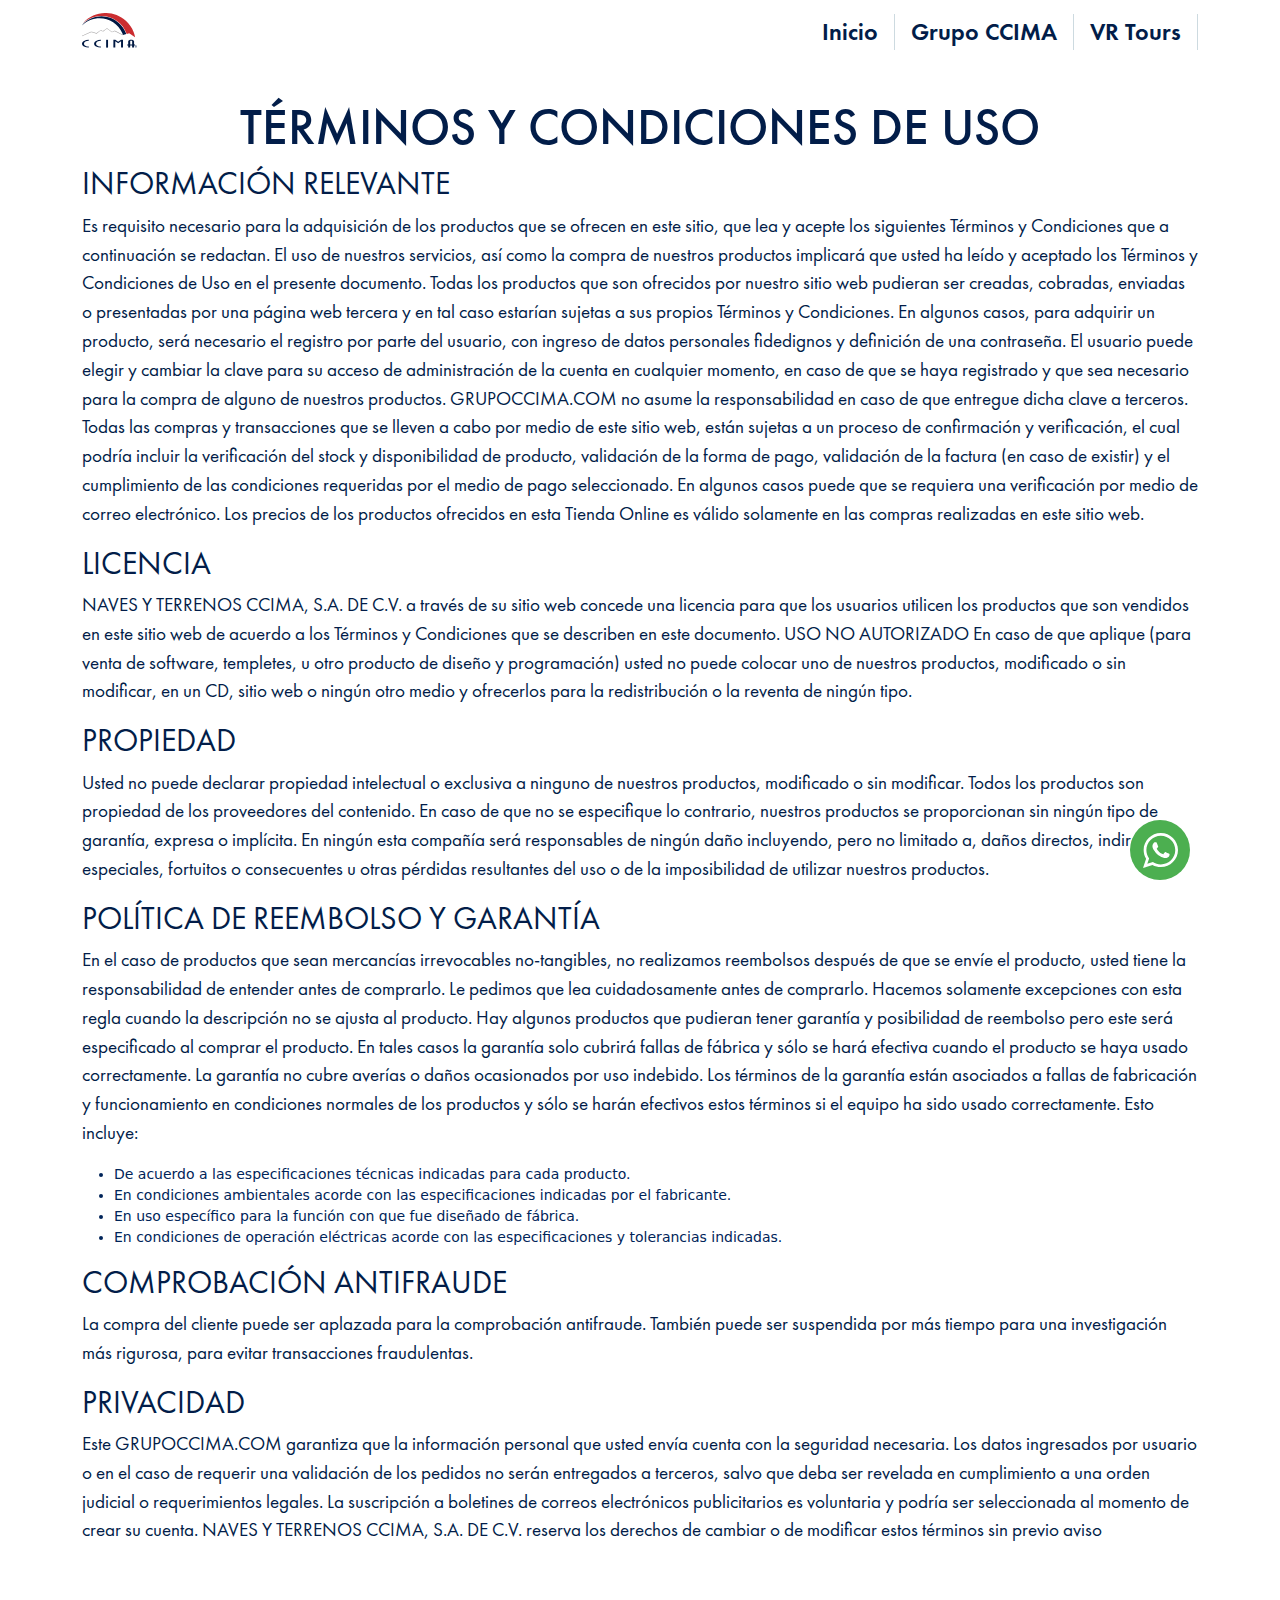
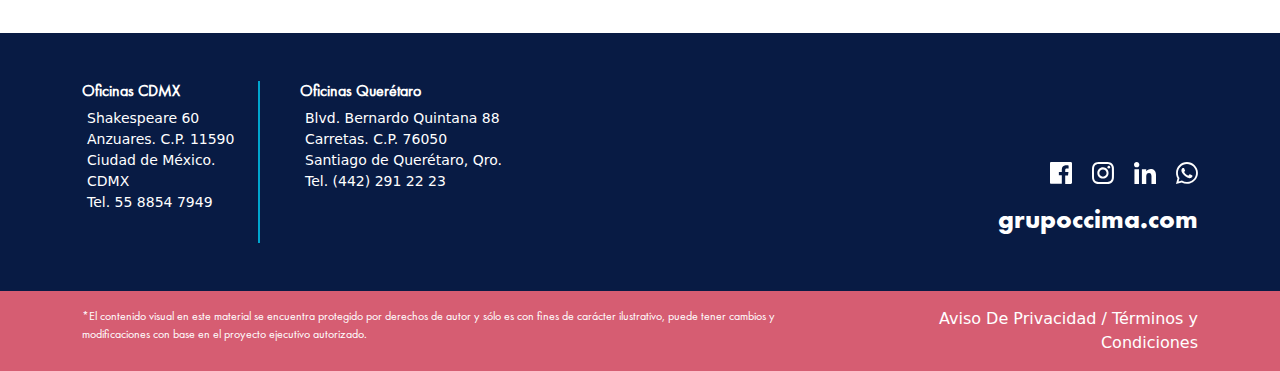
<file: termsandconditions.html>
<!DOCTYPE html>
<html lang="en">

<head>
    <meta charset="UTF-8">
    <meta http-equiv="X-UA-Compatible" content="IE=edge">
    <meta name="viewport" content="width=device-width, initial-scale=1.0">
    <link rel="shortcut icon" type="image/x-icon" href="img/icons/logo.ico">
    <title>PORTTO BLANCO | Terminos y Condiciones  </title>
    <meta name="title" content="PORTTO BLANCO | Terminos y Condiciones">
    <meta name="description" content="Conoce Portto Blanco, desarrollos residenciales con exclusivas amenidades y excelente ubicación para que vivas en el lugar que mereces con tu familia."/>
    <meta name="keywords" content="Lotes Habitacionales, terrenos habitacionales en queretaro,">
    <meta property="og:image" content="img/lotes/lotes_amedidades.jpg">
    <meta property="og:title" content="PORTTO BLANCO | Mensualidades desde $2,420 y Excelentes descuentos">
    <meta property="og:type" content="Conoce Portto Blanco, desarrollos residenciales con exclusivas amenidades y excelente ubicación para que vivas en el lugar que mereces con tu familia.">
    <meta name="author" content="Grupo CCIMA">
    <link rel="stylesheet" href="https://maxcdn.bootstrapcdn.com/bootstrap/4.5.2/css/bootstrap.min.css">
    <link rel="stylesheet" href="css/normalize.css">
    <link rel="stylesheet" href="css/bootstrap.min.css">
    <link rel="stylesheet" href="css/main.css">
    <!-- Google Tag Manager -->
    <script>(function(w,d,s,l,i){w[l]=w[l]||[];w[l].push({'gtm.start':
    new Date().getTime(),event:'gtm.js'});var f=d.getElementsByTagName(s)[0],
    j=d.createElement(s),dl=l!='dataLayer'?'&l='+l:'';j.async=true;j.src=
    'https://www.googletagmanager.com/gtm.js?id='+i+dl;f.parentNode.insertBefore(j,f);
    })(window,document,'script','dataLayer','GTM-NNJMWCP');</script>
    <!-- End Google Tag Manager -->
</head>

<body>
    
    <!-- Google Tag Manager (noscript) -->
    <noscript><iframe src="https://www.googletagmanager.com/ns.html?id=GTM-NNJMWCP"
    height="0" width="0" style="display:none;visibility:hidden"></iframe></noscript>
    <!-- End Google Tag Manager (noscript) -->

    <!-- HEADER -->
    <header class="bg-blue">
        <!-- Grey with black text -->
        <nav class="navbar navbar-expand-sm  navbar-light px-4 bg-header fixed-top">
            <div class="container">

                <a class="navbar-brand" href="index.html" >
                    <img class="w__55px" src="img/logos/ccimaofficial.svg" alt="logo-grupo ccima">
                </a>
                <!-- Toggler/collapsibe Button -->
                <button class="navbar-toggler" type="button" data-toggle="collapse" data-target="#collapsibleNavbar">
                    <span class="navbar-toggler-icon"></span>
                </button>

                <!-- Navbar links -->
                <div class="collapse navbar-collapse flex-row-reverse" id="collapsibleNavbar">
                    <ul class="navbar-nav">
                        <li class="nav-item">
                            <a class="nav-link n-item-text" href="index.html">Inicio</a>
                        </li>
                        <li class="nav-item">
                            <a class="nav-link n-item-text" rel="nofollow" href="http://grupoccima.com/#!/">Grupo CCIMA</a>
                        </li>
                        <li class="nav-item">
                            <a class="nav-link n-item-text" rel="nofollow" href="https://vr.grupo-ccima.com/">VR Tours</a>
                        </li>
                       
                    </ul>
                </div>

            </div>
        </nav>       
    </header>
    <!--FIN  HEADER -->
    
    <main class="container">
        <section class="seccion">
                <br>
                <br>
                <div class="">
                    <h1 class="center-text pt-5 uppercase">Términos y Condiciones de Uso</h1> 
                    <h3>INFORMACIÓN RELEVANTE</h3>
                    <p>Es requisito necesario para la adquisición de los productos que se ofrecen en este sitio, que lea y acepte los siguientes Términos y Condiciones que a continuación se redactan. El uso de nuestros servicios, así como la compra de nuestros productos implicará que usted ha leído y aceptado los Términos y Condiciones de Uso en el presente documento. Todas los productos  que son ofrecidos por nuestro sitio web pudieran ser creadas, cobradas, enviadas o presentadas por una página web tercera y en tal caso estarían sujetas a sus propios Términos y Condiciones. En algunos casos, para adquirir un producto, será necesario el registro por parte del usuario, con ingreso de datos personales fidedignos y definición de una contraseña.
                        El usuario puede elegir y cambiar la clave para su acceso de administración de la cuenta en cualquier momento, en caso de que se haya registrado y que sea necesario para la compra de alguno de nuestros productos. GRUPOCCIMA.COM no asume la responsabilidad en caso de que entregue dicha clave a terceros.
                        Todas las compras y transacciones que se lleven a cabo por medio de este sitio web, están sujetas a un proceso de confirmación y verificación, el cual podría incluir la verificación del stock y disponibilidad de producto, validación de la forma de pago, validación de la factura (en caso de existir) y el cumplimiento de las condiciones requeridas por el medio de pago seleccionado. En algunos casos puede que se requiera una verificación por medio de correo electrónico.
                        Los precios de los productos ofrecidos en esta Tienda Online es válido solamente en las compras realizadas en este sitio web.</p>

                    <h3>LICENCIA</h3> 
                    <p>NAVES Y TERRENOS CCIMA, S.A. DE C.V.  a través de su sitio web concede una licencia para que los usuarios utilicen  los productos que son vendidos en este sitio web de acuerdo a los Términos y Condiciones que se describen en este documento.
                        USO NO AUTORIZADO
                        En caso de que aplique (para venta de software, templetes, u otro producto de diseño y programación) usted no puede colocar uno de nuestros productos, modificado o sin modificar, en un CD, sitio web o ningún otro medio y ofrecerlos para la redistribución o la reventa de ningún tipo.</p>
                        <h3>PROPIEDAD</h3>
                        <p>Usted no puede declarar propiedad intelectual o exclusiva a ninguno de nuestros productos, modificado o sin modificar. Todos los productos son propiedad  de los proveedores del contenido. En caso de que no se especifique lo contrario, nuestros productos se proporcionan  sin ningún tipo de garantía, expresa o implícita. En ningún esta compañía será  responsables de ningún daño incluyendo, pero no limitado a, daños directos, indirectos, especiales, fortuitos o consecuentes u otras pérdidas resultantes del uso o de la imposibilidad de utilizar nuestros productos.
                        </p>

                    <h3>POLÍTICA DE REEMBOLSO Y GARANTÍA</h3>
                    <p>En el caso de productos que sean  mercancías irrevocables no-tangibles, no realizamos reembolsos después de que se envíe el producto, usted tiene la responsabilidad de entender antes de comprarlo.  Le pedimos que lea cuidadosamente antes de comprarlo. Hacemos solamente excepciones con esta regla cuando la descripción no se ajusta al producto. Hay algunos productos que pudieran tener garantía y posibilidad de reembolso pero este será especificado al comprar el producto. En tales casos la garantía solo cubrirá fallas de fábrica y sólo se hará efectiva cuando el producto se haya usado correctamente. La garantía no cubre averías o daños ocasionados por uso indebido. Los términos de la garantía están asociados a fallas de fabricación y funcionamiento en condiciones normales de los productos y sólo se harán efectivos estos términos si el equipo ha sido usado correctamente. Esto incluye:</p>
                    <ul class="aviso-list">
                        <li>De acuerdo a las especificaciones técnicas indicadas para cada producto.</li>
                        <li>En condiciones ambientales acorde con las especificaciones indicadas por el fabricante.</li>
                        <li>En uso específico para la función con que fue diseñado de fábrica.</li>
                        <li>En condiciones de operación eléctricas acorde con las especificaciones y tolerancias indicadas.</li>
                    </ul>

                    <h3>COMPROBACIÓN ANTIFRAUDE</h3>
                    <p>La compra del cliente puede ser aplazada para la comprobación antifraude. También puede ser suspendida por más tiempo para una investigación más rigurosa, para evitar transacciones fraudulentas.
                    </p>
                    <h3>PRIVACIDAD</h3>

                    <p>Este GRUPOCCIMA.COM garantiza que la información personal que usted envía cuenta con la seguridad necesaria. Los datos ingresados por usuario o en el caso de requerir una validación de los pedidos no serán entregados a terceros, salvo que deba ser revelada en cumplimiento a una orden judicial o requerimientos legales.
                        La suscripción a boletines de correos electrónicos publicitarios es voluntaria y podría ser seleccionada al momento de crear su cuenta.
                        NAVES Y TERRENOS CCIMA, S.A. DE C.V. reserva los derechos de cambiar o de modificar estos términos sin previo aviso
                    </p>
                    <br>
                    <br>
                    <br>
                </div>
        </section>

    </main>
    <!-- FOOTER -->
    <footer class="bg-blue">
        <div class="container">
            <div class="row py-5">


                <div id="office-boder" class="col-xl-2 col-lg-4 col-md-6">
                    <h4 class="text-white office_title" >Oficinas CDMX</h4>
                    <ul class="footer-li">
                        <li>Shakespeare 60</li>
                        <li>Anzuares. C.P. 11590</li>
                        <li>Ciudad de México. CDMX</li>
                        <li>Tel. 55 8854 7949</li>
                    </ul>
                </div>

                <div id="office-principal" class="col-xl-6 col-lg-4 col-md-6">
                    <h4 class="text-white office_title" >Oficinas Querétaro</h4>
                    <ul class="footer-li">
                        <li>Blvd. Bernardo Quintana 88</li>
                        <li>Carretas. C.P. 76050</li>
                        <li>Santiago de Querétaro, Qro.</li>
                        <li>Tel. (442) 291 22 23</li>
                    </ul>
                </div>

                <div class="col-xl-4 col-lg-12 col-md-6  social-media">
                    <div class="redes-sociales">
                        <a id="face-icon" href="https://www.facebook.com/HabittabyCCIMA" target="_blank"><img
                                src="img/icons/social/white/facebook.svg" alt="facebook grupo ccima"></a>
                        <a href="https://www.instagram.com/habittabyccima/" target="_blank"><img
                                src="img/icons/social/white/instagram.svg" alt="instagram grupo ccima"></a>
                        <a href="https://www.linkedin.com/in/grupo-ccima-sadecv/" target="_blank"><img
                                src="img/icons/social/white/linkedin.svg" alt="linkedin grupo ccima"></a>
                        <a href="https://api.whatsapp.com/send?phone=+5214422912223" target="_blank"><img
                                src="img/icons/social/white/whatsapp.svg" alt="whatsapp grupo ccima"></a>
                    </div>
                    <a href="">
                        <h4 class="text-white ccima-h4 right-text">grupoccima.com</h4>
                    </a>
                </div>

            </div>
        </div>
        <div class="bg-pink py-3">
            <div class="container">
                <div class="row">
                    <div class="col-sm-8">
                        <p class="text-white text-footer">*El contenido visual en este
                            material se encuentra protegido por derechos de autor y sólo es con fines de carácter
                            ilustrativo,
                            puede tener cambios y modificaciones con base en el proyecto ejecutivo autorizado.</p>
                    </div>
                    <div class="col-sm-4 text-white right-text">
                        <span><a href="Aviso_de_Privacidad.html" style="text-decoration: none;color: #FFFFFF;" >Aviso De Privacidad</a></span> 
                        / <span><a href="termsandconditions.html"  style="text-decoration: none;color: #FFFFFF;" >Términos y Condiciones</a></span>
                    </div>
                </div>
            </div>
        </div>
    </footer>
    <!-- BOTON DE Whatsapp -->
    <div class="contacto-whatsapp">
        <a target="_blank" rel="nofollow" href="https://api.whatsapp.com/send?phone=+5214422912223">
            <div class="cont-whatsapp">
                <img src="img/icons/whatsapp_w.svg" width="30" height="30" alt="Whatsapp Grupo CCIMA">
            </div>
        </a>
    </div>


    <script src="https://ajax.googleapis.com/ajax/libs/jquery/3.5.1/jquery.min.js"></script>
    <script src="https://cdnjs.cloudflare.com/ajax/libs/popper.js/1.16.0/umd/popper.min.js"></script>
    <script src="https://maxcdn.bootstrapcdn.com/bootstrap/4.5.2/js/bootstrap.min.js"></script>
    <!-- <script src="js/bootstrap.min.js"></script>
    <script src="js/jquery-3.6.0.min.js"></script> -->
    <script src="js/main.js"></script>
</body>

</html>
</file>
<file: css/main.css>
html {
    box-sizing: border-box
}

*,
:after,
:before {
    box-sizing: border-box;
    padding: 0;
    margin: 0
}

img {
    width: 100%
}

a {
    text-decoration: none
}
.w__100{
    width: 100%;
}
.w__90 {
    width: 90%
}

.w__60 {
    width: 60%
}

.w__24px {
    width: 24px
}

.w__55px {
    width: 55px
}

.w__250px {
    width: 250px
}

w__600px {
    width: 600px
}

@font-face {
    font-family: futuraLight;
    src: url(../fonts/Futura/FuturaPTLight.otf)
}

@font-face {
    font-family: futuraBook;
    src: url(../fonts/Futura/FuturaPTBook.otf)
}

@font-face {
    font-family: futuraDemi;
    src: url(../fonts/Futura/FuturaPTDemi.otf)
}

@font-face {
    font-family: futuraMed;
    src: url(../fonts/Futura/FuturaPTMedium.otf)
}

@font-face {
    font-family: futuraBold;
    src: url(../fonts/Futura/FuturaPTBold.otf)
}

ul>li {
    font-size: 14px;
    color: #fff
}

p {
    color: #021d49;
    font-size: 1.2rem;
    font-family: futuraBook
}

.right-text {
    text-align: right
}

.left-text {
    text-align: left
}

.center-text {
    text-align: center
}

.uppercase {
    text-transform: uppercase
}

.futura-bold {
    font-family: futuraBold
}

.futura-book {
    font-family: futuraBook
}
.futura-demi{
    font-family: futuraDemi;
}
.fs_16px {
    font-size: 16px
}

.fs__4r {
    font-size: 4rem
}

h1 {
    color: #021d49;
    font-family: futuraMed;
    font-size: 3.2rem
}

h2 {
    color: #021d49;
    font-family: futuraDemi;
    font-size: 2.5rem
}

h3 {
    color: #021d49;
    font-family: futuraBook;
    font-size: 2rem
}

h4 {
    color: #021d49;
    font-family: futuraBook;
    font-size: 1.5rem
}

h5 {
    color: #021d49;
    font-size: 1rem;
    text-align: center;
    font-family: futuraBook
}

.title-h2 {
    padding-bottom: 2.5rem
}

.letter_spacing_2 {
    letter-spacing: 2.7px
}

.directora {
    height: 100%;
    object-fit: cover
}

.list-fqs li {
    font-family: futuraBook;
    font-size: 1rem;
    color: #021b45 !important
}

.p_box {
    padding-left: 50px;
    padding-top: 20px;
    font-size: 16px;
    letter-spacing: -.1px
}
.aviso-list li{
    color: #002459 !important; 
}

@media (max-width:768px) {
    h1 {
        font-size: 2.5rem
    }
    h2 {
        font-size: 2.2rem
    }

    h3 {
        font-size: 2rem
    }

    h4 {
        font-size: 1rem
    }

    h5 {
        color: #021d49;
        font-size: 12px;
        text-align: center;
        font-family: futuraBook
    }
}

pr__20 {
    padding-right: 20px
}

.pb__100 {
    padding-bottom: 100px
}

.text-blue {
    color: #021d49
}

.text-white {
    color: #fff
}

.text-shadow-100 {
    text-shadow: 2px 2px 2px rgba(0, 0, 0, .7)
}

.bg-header {
    background-color: #fff
}

.bg-main {
    background-image: url(../img/bg/bg-info-habitta.jpg);
    width: 100%;
    height: 75vh;
    background-repeat: no-repeat;
    background-size: cover;
    background-position: top center
}
.bg-gray-150{
    background-color: #F4F4F4;
}
.bg-blue {
    background-color: #081b44;
}
.bg-blue-100 {
    background-color: #002459;
}

.bg-yellow-900 {
    background-color: #f2ac5e
}

.bg-blue-900 {
    background-color: #00a3ca
}

.bg-gray {
    background-color: #f3f4f4 !important
}

.bg-pink {
    background-color: #d65d72
}

.bg-gray-100 {
    background-color: #96979833 !important
}

.bg-gray-50 {
    background-color: #f4f4f4
}

.bg-item-pb {
    background-size: cover;
    background-repeat: no-repeat;
    background-position: center center;
    object-fit: cover;
    width: 416px;
    height: 236px
}

.bg__transparent {
    background-color: transparent
}

.bg-trasparent-item {
    height: 100%;
    width: 100%;
    background-color: rgb(243 244 244 / .6);
    display: flex;
    justify-content: center;
    align-items: center
}

.bg-queretaro {
    background-repeat: no-repeat;
    background-image: url(../img/bg/bg-porttoblanco-queretaro.jpg)
}

.bg-sanluis {
    background-image: url(../img/bg/bg-porttob-sanluispotosi.jpg)
}

.bg-tulum {
    background-image: url(../img/bg/bg-porttoblanco-tulum.jpg)
}

.bg-sanmiguel {
    background-image: url(../img/bg/bg-porttoblanco-san-migue-allende.jpg)
}

.bg-merida {
    background-image: url(../img/bg/bg-porttoblanco-merida.jpg)
}
.bg-aguamarina {
    background-color: #fcfeff;
}
.btn-blue {
    border: 1px solid #021d49;
    background-color: #021d49 !important;
    color: #fff;
    width: 200px;
    height: 50px;
    font-size: 1.5rem
}

.btn-blue:hover {
    color: #fff !important
}

.btn-aeropuerto {
    display: block;
    margin: 6px;
    background-color: #00c446
}

.n-item-text {
    color: #021d49 !important;
    font-family: futuraDemi;
    font-size: 1.5rem;
    border-right: .5px solid #cddae0;
    padding: 0 1rem !important;
    transition: all ease .3s
}

.n-item-text:hover {
    color: #011638 !important;
    font-family: futuraDemi;
    font-size: 1.7rem;
    border-right: .5px solid #cddae0;
    padding: 0 1rem !important;
    transition: all ease .3s
}

#contacto {
    border: none
}

.n-text {
    color: #021d49 !important;
    font-family: futuraDemi;
    font-size: 1rem;
    font-weight: 400
}

.hero {
    display: flex;
    flex-direction: column;
    height: 75vh;
    align-items: end;
    justify-content: space-around
}

.hero span {
    font-family: futuraBold
}

.hero .hero-img #logo-habitta-hero {
    width: 220px
}

.box-items-habitta {
    display: flex;
    justify-content: center
}
.header-video{
    width: 100%;
    height: auto;
    position: relative;
    overflow: hidden;
    margin-top: 60px;
}
.video-hero
{
    width: 100%;
}
.video-texto{

}
.box-menu-item {
    display: flex;
    height: 5.5rem;
    justify-content: center
}

.iconos-menu img {
    width: 60px;
    margin: 10px
}

.iconos-menu-title {
    display: flex;
    align-items: center
}

.section-m100 {
    padding: 100px 0
}

.pb-container .pb-title h3 {
    padding-top: 1.5rem
}

.logo-cimatario-item {
    width: 222px
}

.proximos-lanzamientos {
    display: flex;
    flex-direction: column;
    justify-content: center
}

.prox_videos {
    position: relative;
    overflow: hidden;
    height: 80vh
}

.header {
    position: relative;
    background-color: #000;
    height: 100vh;
    min-height: 25rem;
    width: 100%;
    overflow: hidden
}

.video-header {
    position: absolute;
    min-width: 100%;
    min-height: 100%;
    width: auto;
    height: auto;
    z-index: 0
}
.banderin {
    width: 350px;
    position: relative;
    left: -35px
}

.text-hero-m {
    position: relative;
    float: right;
    top: 60px;
    right: 100px
}

.text-hero-m .desde {
    font-size: 40px
}
z
.text-hero-m .precio {
    font-size: 150px;
    font-family: futuraBold
}

.text-hero-m .mensualidad {
    letter-spacing: 1px;
    font-size: 80px;
    font-family: futuraBold
}

.footer-li {
    padding-left: 5px;
    list-style: none;
    font-size: 12px;
    color: #fff;
    margin-bottom: 30px;
}

.redes-sociales a {
    padding-left: 15px
}

.redes-sociales a img {
    width: 22px
}

.redes-sociales {
    padding-bottom: 20px
}

.ccima-h4 {
    font-size: 26px;
    font-family: futuraBold
}

.amenidades-box {
    position: relative
}

.amenidades-title {
    position: absolute;
    top: -40px;
    color: #fff;
    font-family: futuraBold;
    font-size: 32px;
    text-transform: uppercase;
    text-align: left;
    width: 100%;
    padding-left: 50px
}

#club-pb_ame,
#plazana_ame {
    top: -75px
}

#lotes-tipo {
    width: 60%;
    padding-bottom: 2rem
}

.hr-condo {
    width: 144px;
    height: 10px !important;
    border-color: #00a3ca;
    background-color: #00a3ca !important;
    opacity: 1;
    transform: rotate(90deg);
    position: absolute;
    left: -44px;
    top: 20px
}

.ame-ex-condo {
    display: flex;
    flex-direction: column;
    justify-content: space-evenly;
    height: 100%;
    margin-right: 100px
}

.ame-ex-condo h3 {
    font-family: futuraBold
}

.hr_ame {
    width: 90%;
    height: 10px !important;
    border-color: #021b45;
    background-color: #011638 !important;
    opacity: 1
}

.hr_blue-900 {
    background-color: #00a5ce;
    width: 50%;
    margin: 0 auto;
    margin-bottom: 70px;
    height: 10px !important;
    border-color: #021b45;
    opacity: 1
}

.hr_white {
    width: 50%;
    height: 10px !important;
    border-color: #021b45;
    background-color: #fff;
    opacity: 1
}
.contacto-whatsapp {
    display: flex;
    justify-content: flex-end;
    padding-bottom: 20px;
    position: fixed;
    right: 90px;
    bottom: 0;
    z-index: 4
}
.cont-whatsapp {
    background-color: #4caf50;
    width: 60px;
    height: 60px;
    margin: 0;
    border-radius: 50%;
}

.cont-whatsapp {
    display: flex;
    align-items: center;
    justify-content: center
}

.cont-whatsapp img {
    width: 35px;
    height: 35px
}

@media (max-width:768px) {
    .cont-whatsapp {
        width: 50px;
        height: 50px
    }

    .cont-whatsapp img {
        width: 30px;
        height: 30px
    }
}

.hidden {
    overflow: hidden
}

.preloader-pb {
    height: 100vh;
    width: unset;
    display: flex;
    justify-content: center;
    align-items: center
}

.ubicacion-box {
    position: absolute;
    margin-top: 60px
}

.ubicacion-lista {
    list-style: none
}

.aliado-sherpa {
    display: flex;
    flex-direction: column;
    align-items: flex-start;
    justify-content: center
}

#office-boder {
    border-right: 2px solid #00a5ce
}

#office-principal {
    padding-left: 40px
}

.social-media {
    display: flex;
    justify-content: end;
    align-items: flex-end;
    flex-direction: column
}

.fqs {
    font-family: futuraDemi;
    font-weight: 300
}

.answer-border {
    border-left: 5px solid #00a3ca;
    padding-left: 10px
}

.plan-icon {
    position: relative
}

.plan-icon img {
    position: absolute;
    top: -200px;
    width: 100px;
    left: 50px
}

@media (max-width:992px) {
    #office-boder {
        border-right: none;
        border-bottom: 2px solid #00a5ce;
        margin-bottom: 30px
    }

    #office-principal {
        padding-left: 12px
    }

    .ubicacion-box {
        position: unset
    }

    .mapa-qro {
        padding: 50px 0
    }

    .prox_videos {
        position: relative;
        overflow: hidden;
        height: unset
    }
}
@media (max-width:1200px) {
    .banderin {
        width: 200px;
        left: 0
    }
    .text-hero-m {
        position: relative;
        float: right;
        top: 50px;
        right: 50px
    }
    .text-hero-m .desde {
        font-size: 30px
    }
    
    .text-hero-m .precio {
        font-size: 90px;
        font-family: futuraBold
    }
    
    .text-hero-m .mensualidad {
        letter-spacing: 1px;
        font-size: 50px;
        font-family: futuraBold
    }
    .n-item-text {
        font-size: 1rem;
    }

}
@media (max-width:768px) {
    #bg-header {
        background-image: url(../img/bg/portto-blanco-portada.jpg)
    }
    .n-item-text {
        font-size: .7rem;
    }
    .banderin {
        width: 100px;
        left: 0
    }
    .text-hero-m {
        position: relative;
        float: right;
        top: 50px;
        right: 50px
    }
    .text-hero-m .desde,
    .text-hero-m .mensualidad,
    .text-hero-m .precio {
        font-size: 2rem;
        text-align: center
    }
    .ame-ex-condo {
        padding-top: 1rem;
        margin-right: 2rem;
    }

    .ubicacion-box {
        position: unset
    }

    .ubicacion-lista {
        padding-left: 0
    }

    .aliado-sherpa {
        align-items: center
    }

    .aliado-sherpa h3 {
        text-align: center
    }

    #office-boder {
        border-right: none;
        border-bottom: 2px solid #00a5ce;
        margin-bottom: 30px
    }

    #office-principal {
        padding-left: 12px
    }

    .social-media {
        align-items: center;
        padding-top: 30px
    }

    #face-icon {
        padding-left: 0
    }

    .video-header {
        display: none
    }
}
@media (max-width:500px){
    .text-hero-m {
        position: relative;
        float: right;
        top: 20px;
        right: 50px
    }
    .text-hero-m .desde,
    .text-hero-m .mensualidad,
    .text-hero-m .precio {
        font-size: 1.5rem;
        text-align: center
    }
}

.img_clusters_cont {
    position: relative
}

#img_opacity_selva {
    opacity: 0
}

#img_opacity_bosque {
    opacity: 0
}

.cluster_selva {
    top: -460px;
    width: 20%;
    right: 90px
}

.cluster_bosque {
    top: -400px;
    width: 20%;
    right: 10px
}

.img_clusters {
    position: absolute;
    transition: all ease-in .3s
}

#img_opacity_bosque:hover,
#img_opacity_selva:hover {
    opacity: 1;
    transform: scale(4.5)
}

.office_title {
    font-size: 16px;
    font-weight: 700
}

.text-footer {
    margin-bottom: 10px;
    font-size: 12px
}

.master-cube {
    background-color: transparent
}

.master-flex {
    display: flex;
    justify-content: center;
    align-items: center
}

.master-cube:hover {
    background-color: #021b45b8
}

.master-text {
    font-size: 1.2rem;
    color: red;
    background-color: #fff;
    padding: 2px 5px
}

.st3{fill:#386794;}
.st3:hover{fill:#38679400;}

@media(max-width:768px) {
    .master-cube {
        width: 50px;
        height: 70px;
        position: absolute;
        right: 55px;
        top: -208px;
        background-color: transparent
    }

    .master-text {
        font-size: .5rem;
        color: red;
        background-color: #fff
    }
}

.condo_master_item{
    fill: #4076AD;
}
.condo_master_item:hover{
    fill: #4076ae1f;
    
} 


/* CUENTA REGRESIVA  */
.regresiva{
    color: #fff;
    text-align: center;
    padding-top: 20px;
    font-family: futuraDemi;
    padding-bottom: 20px;
}
.countdown-container{
    width: 50%;
    display: flex;
    justify-content: space-around;
    margin: 0 auto;
}
.big-number{
    color: #fff;
    font-size: 4.5rem;
    font-weight: 700;
    margin-bottom: 0px;
}
@media (max-width:768px) {
    .countdown-container{
        width: 90%;
        display: flex;
        justify-content: space-around;
        margin: 0 auto;
    }   
    .big-number{
        color: #fff;
        font-size: 3.5rem;
        font-weight: 700;
        margin-bottom: 0px;
    }
}
</file>
